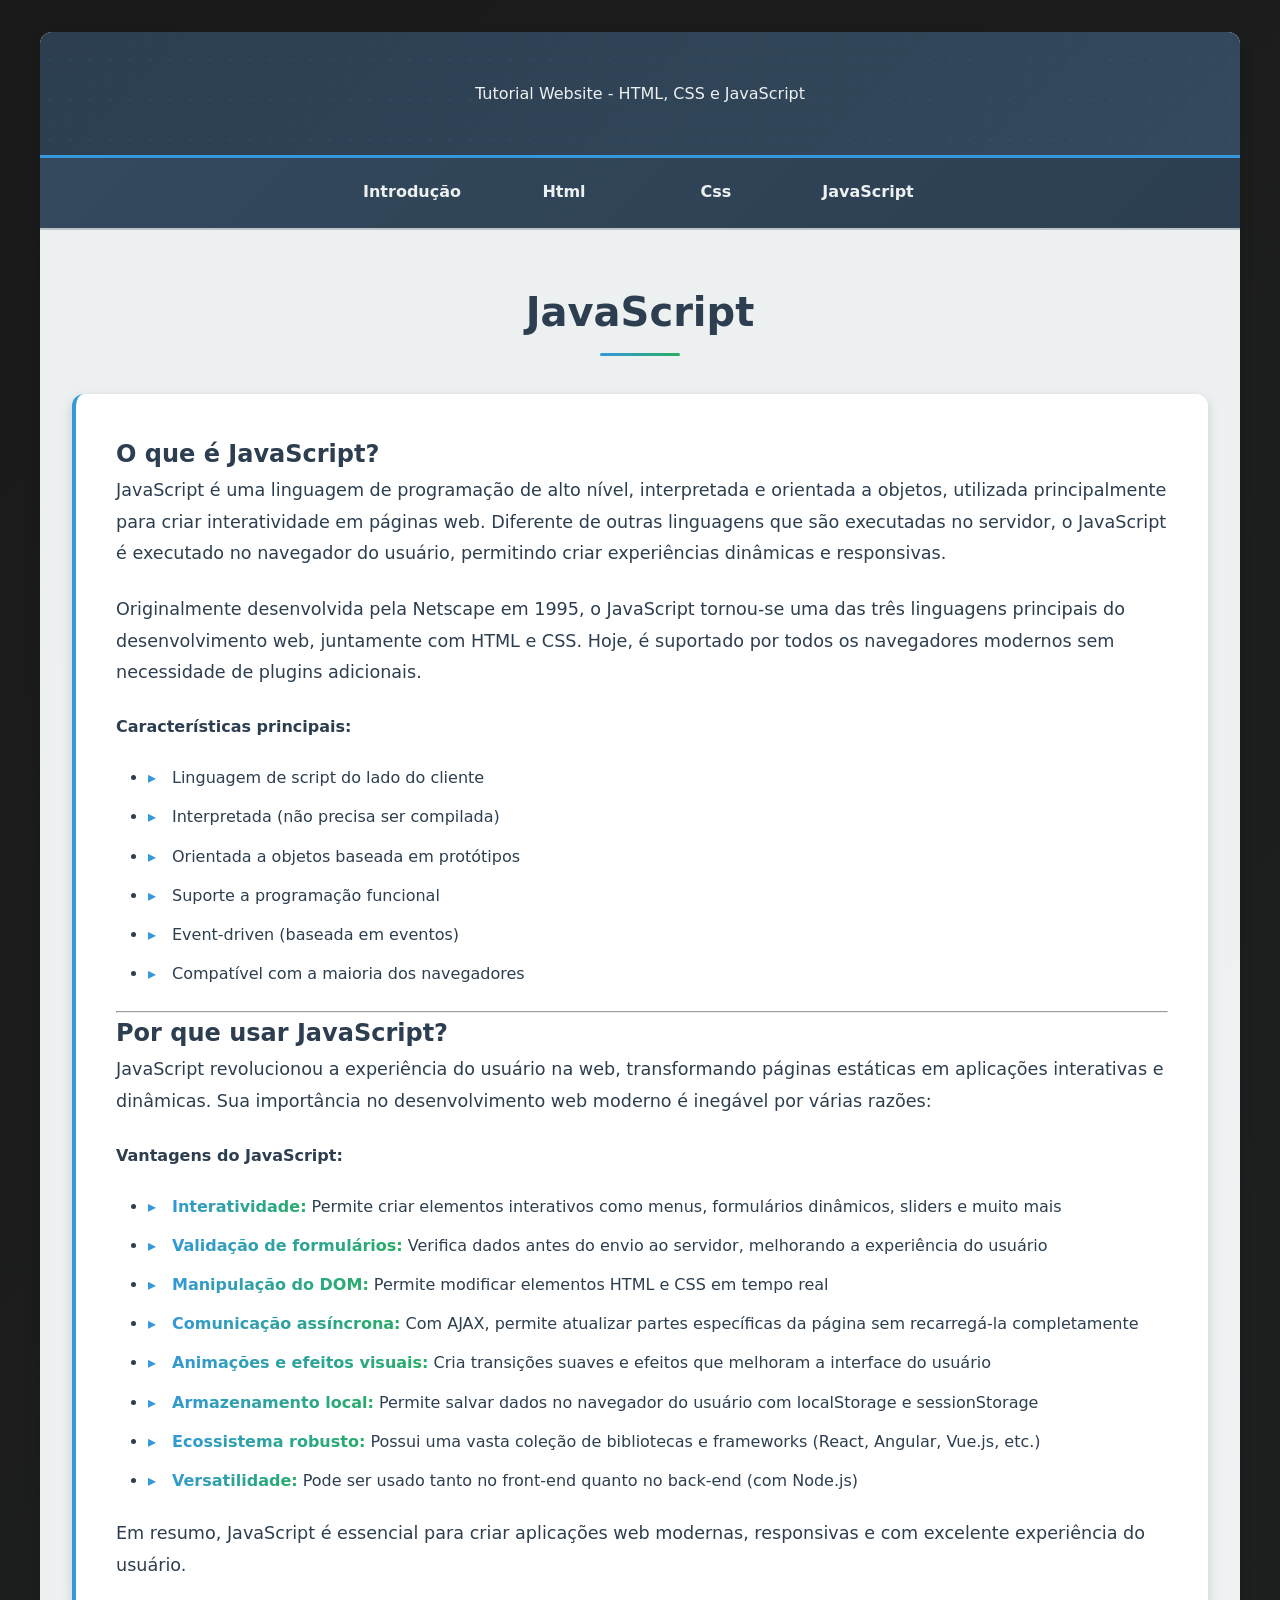
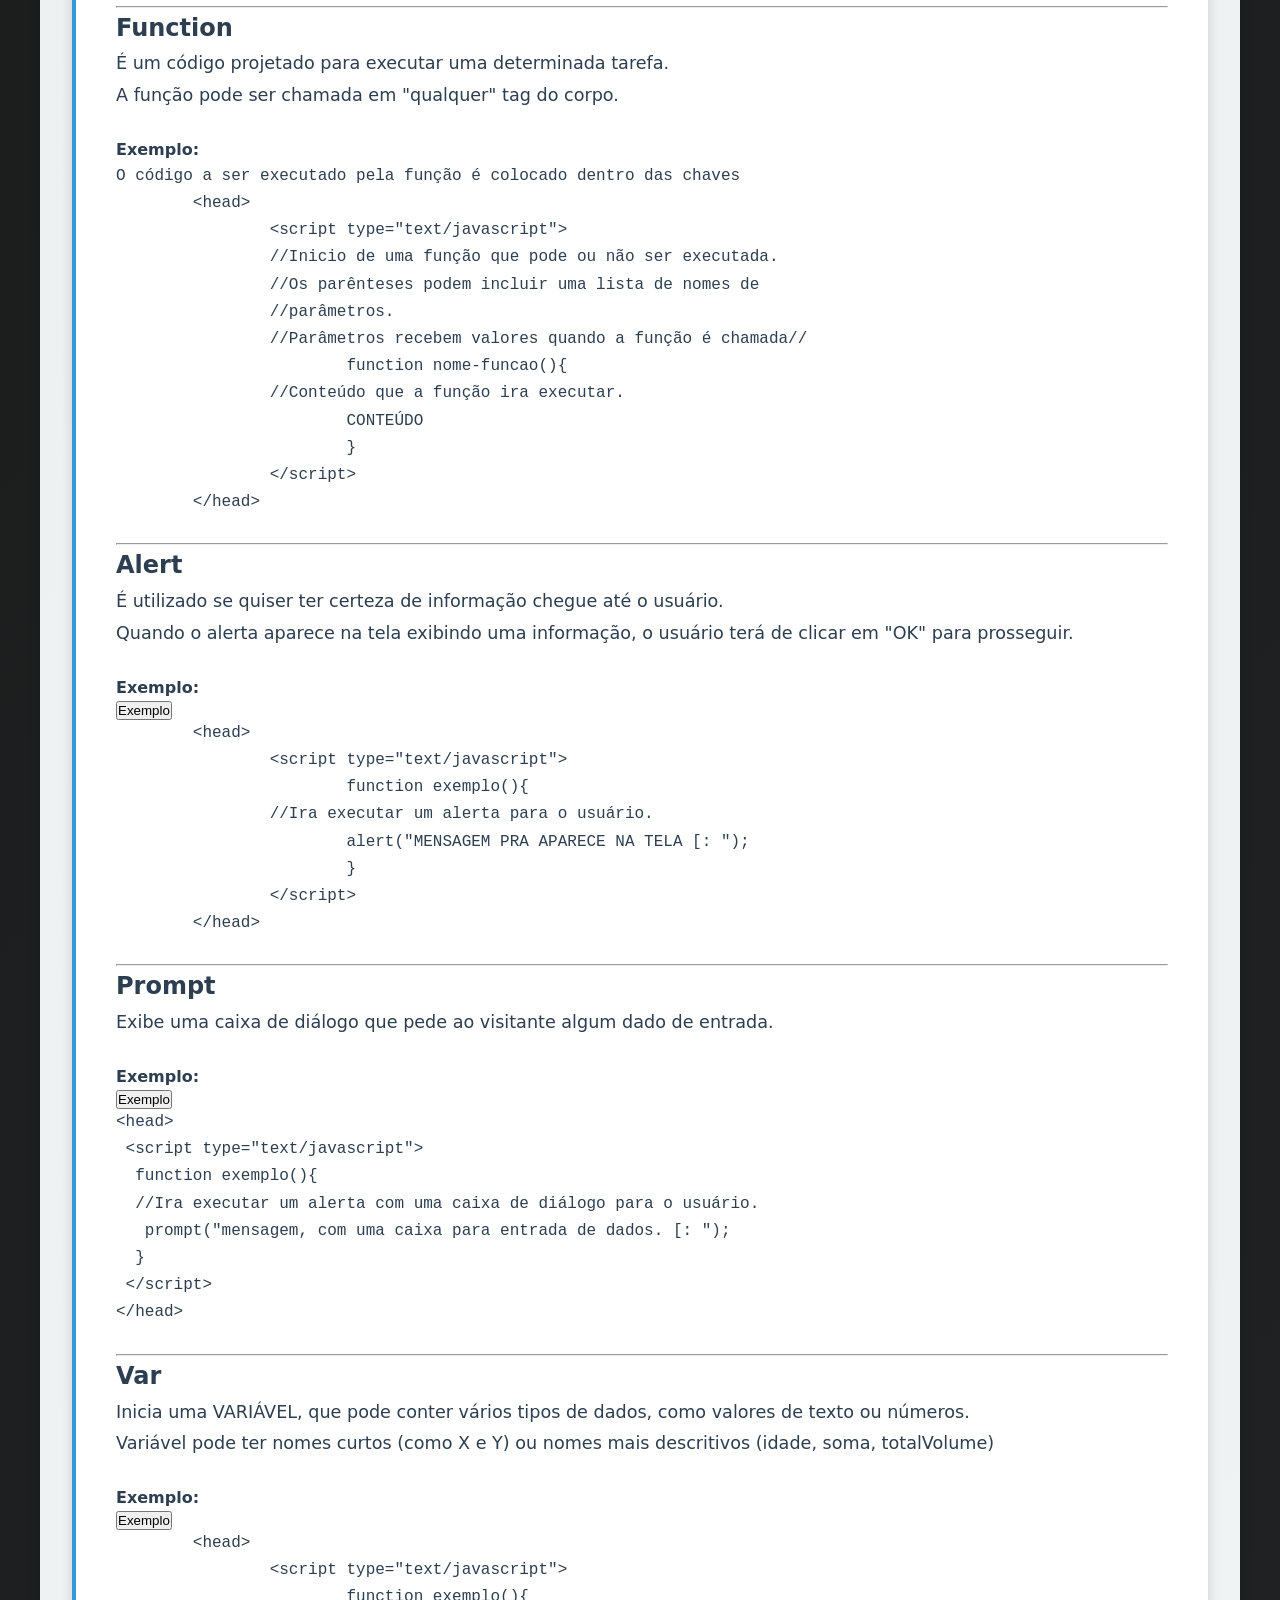
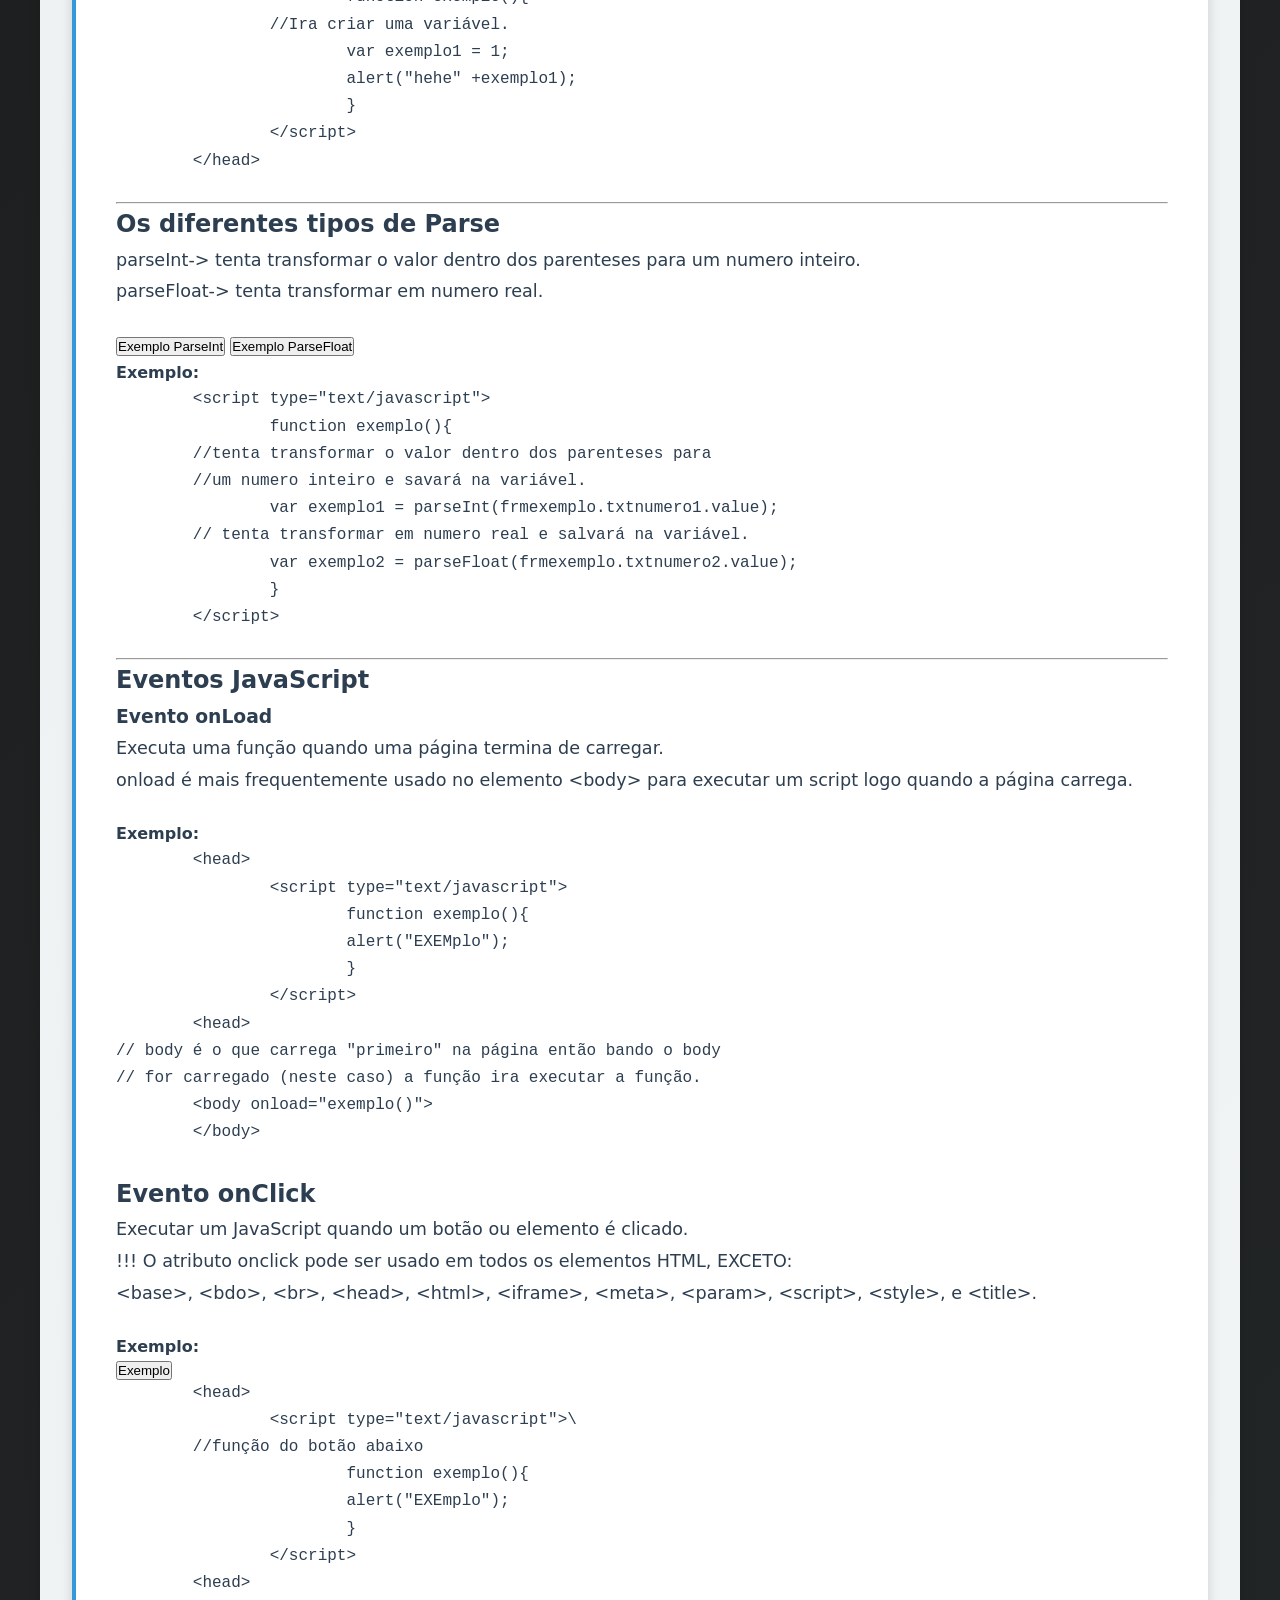
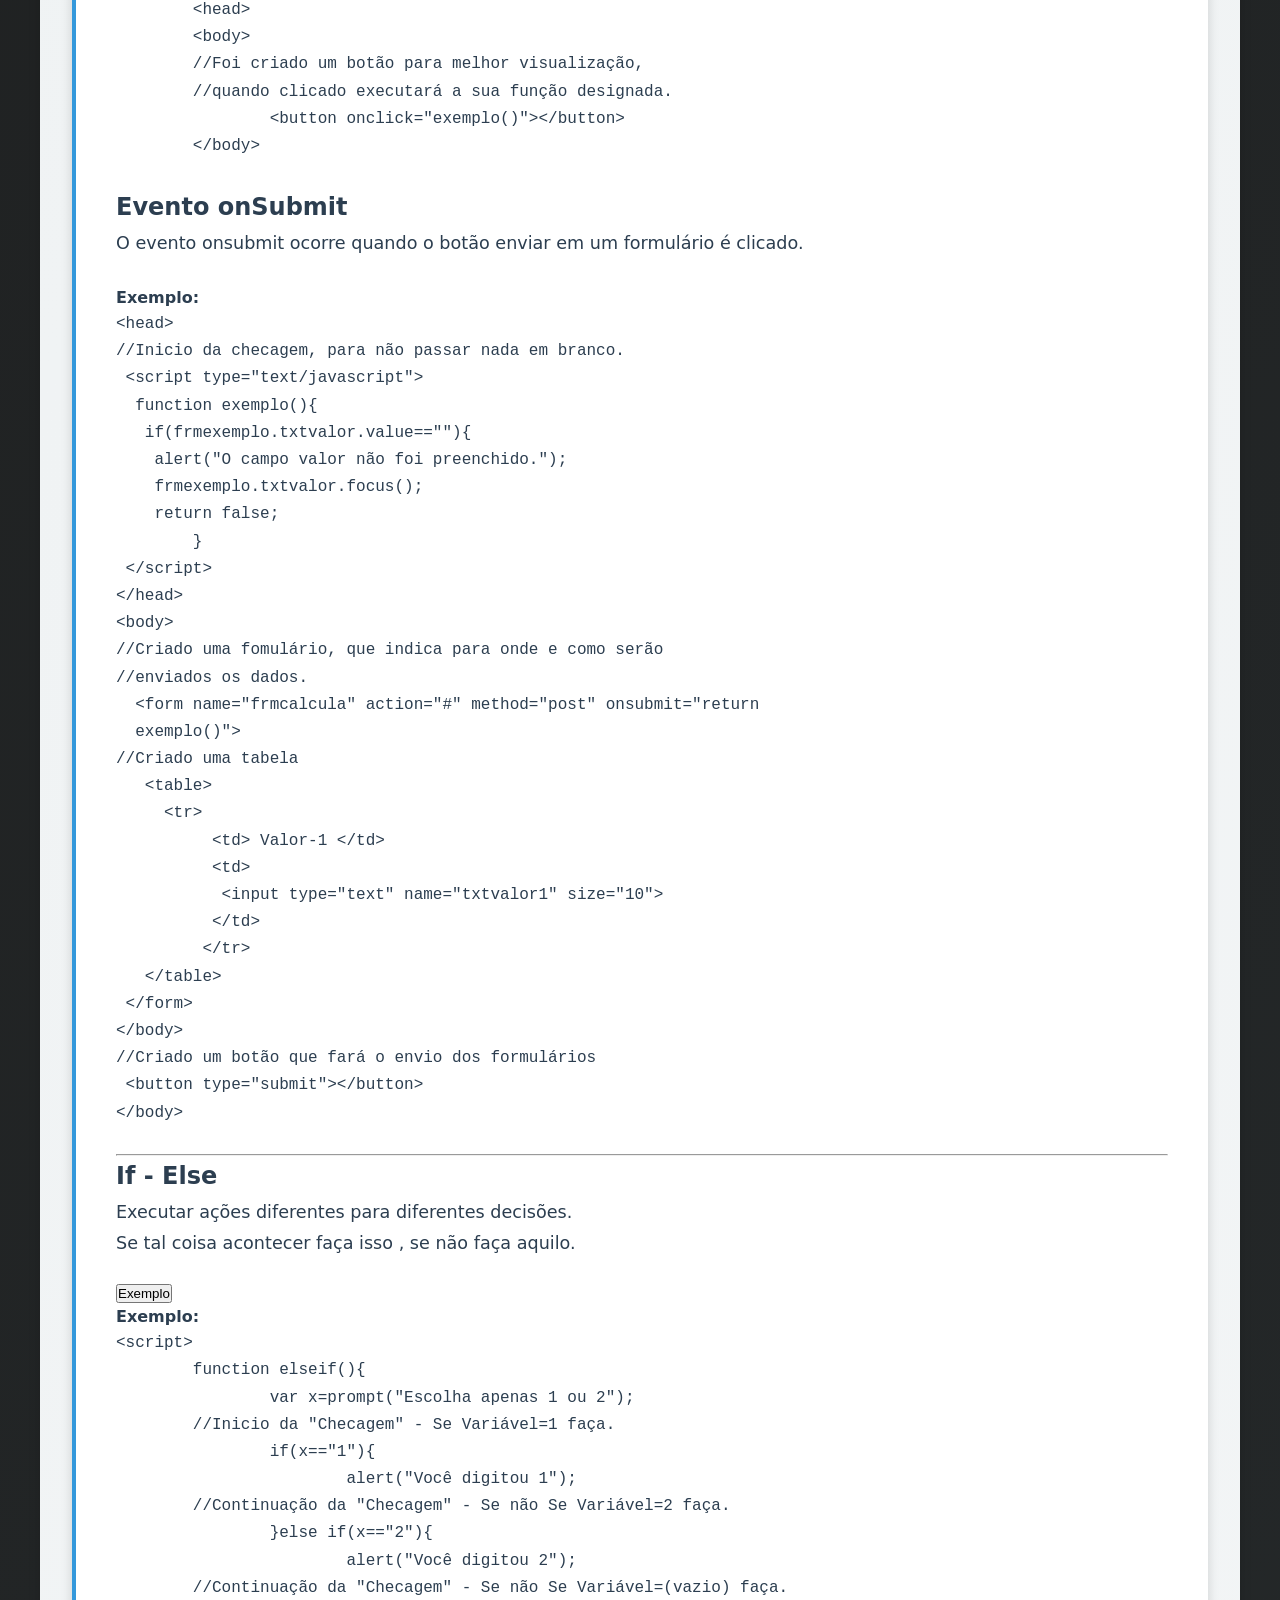
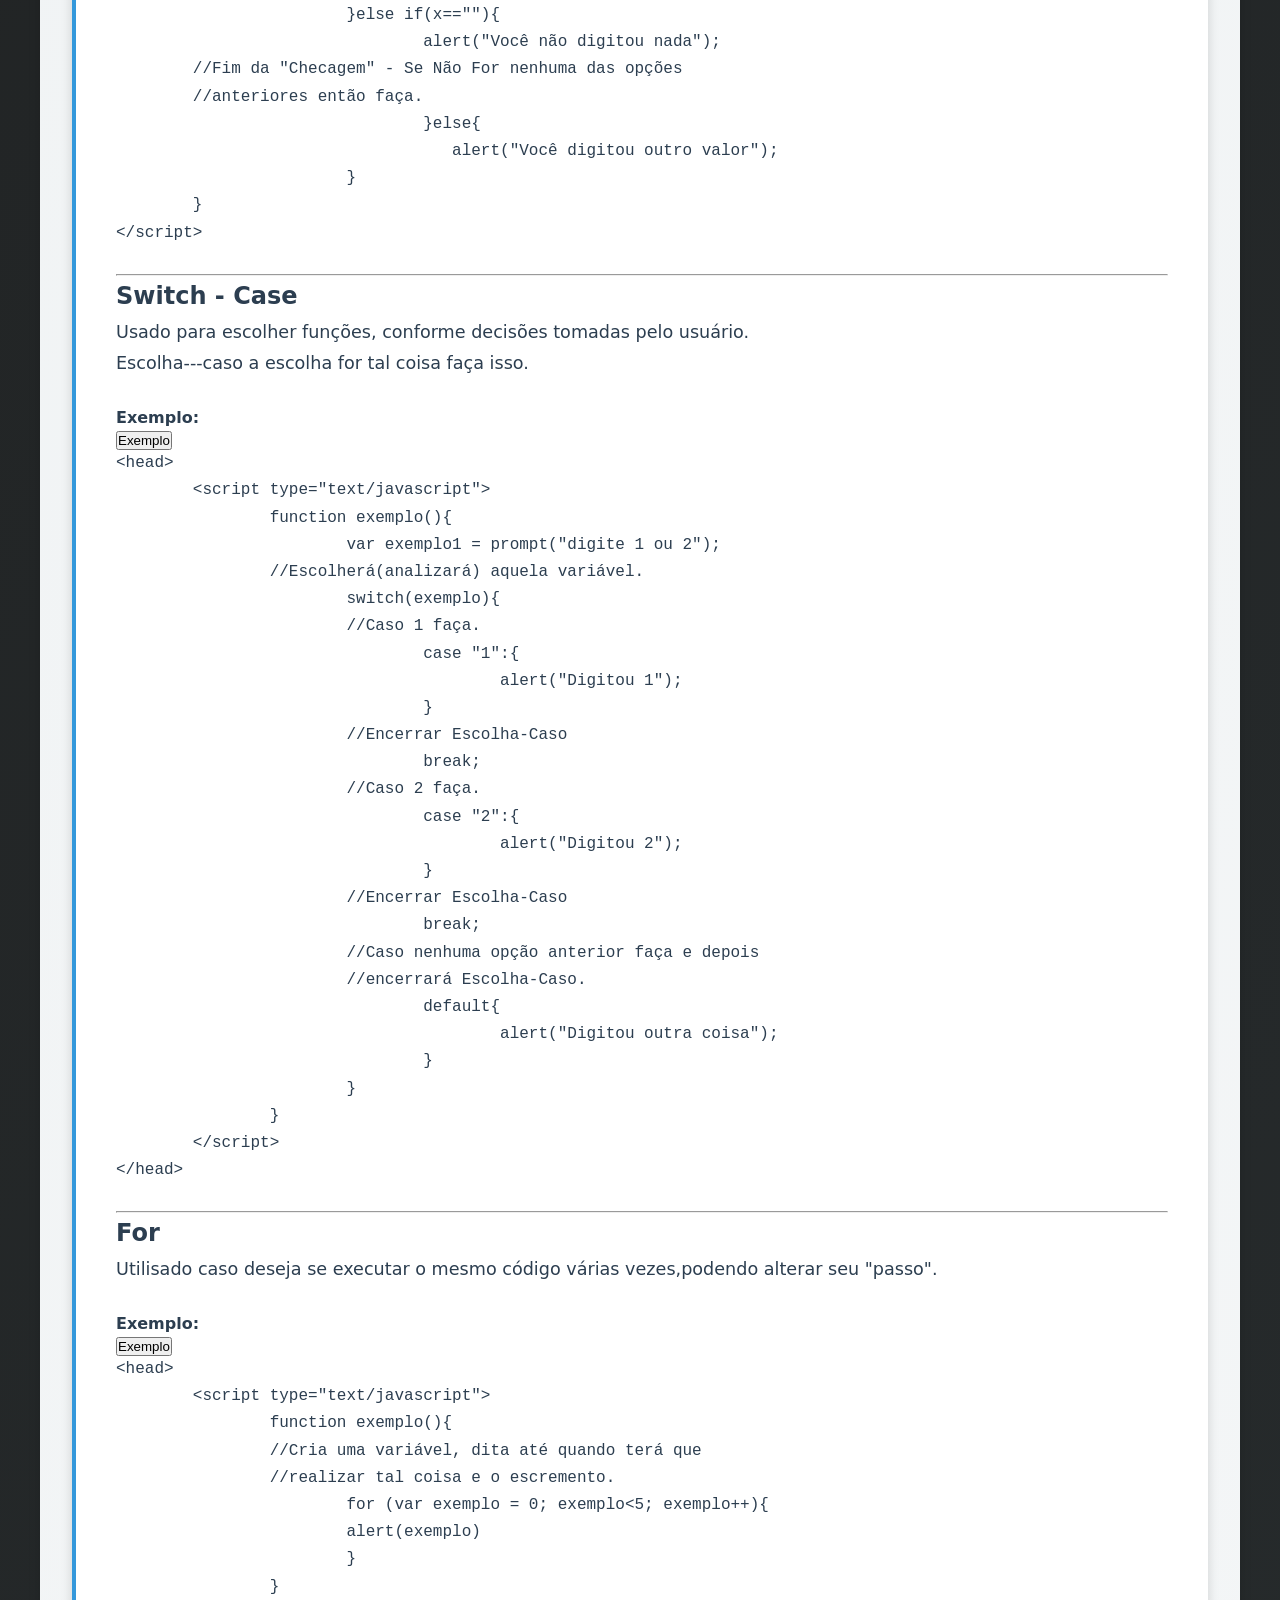
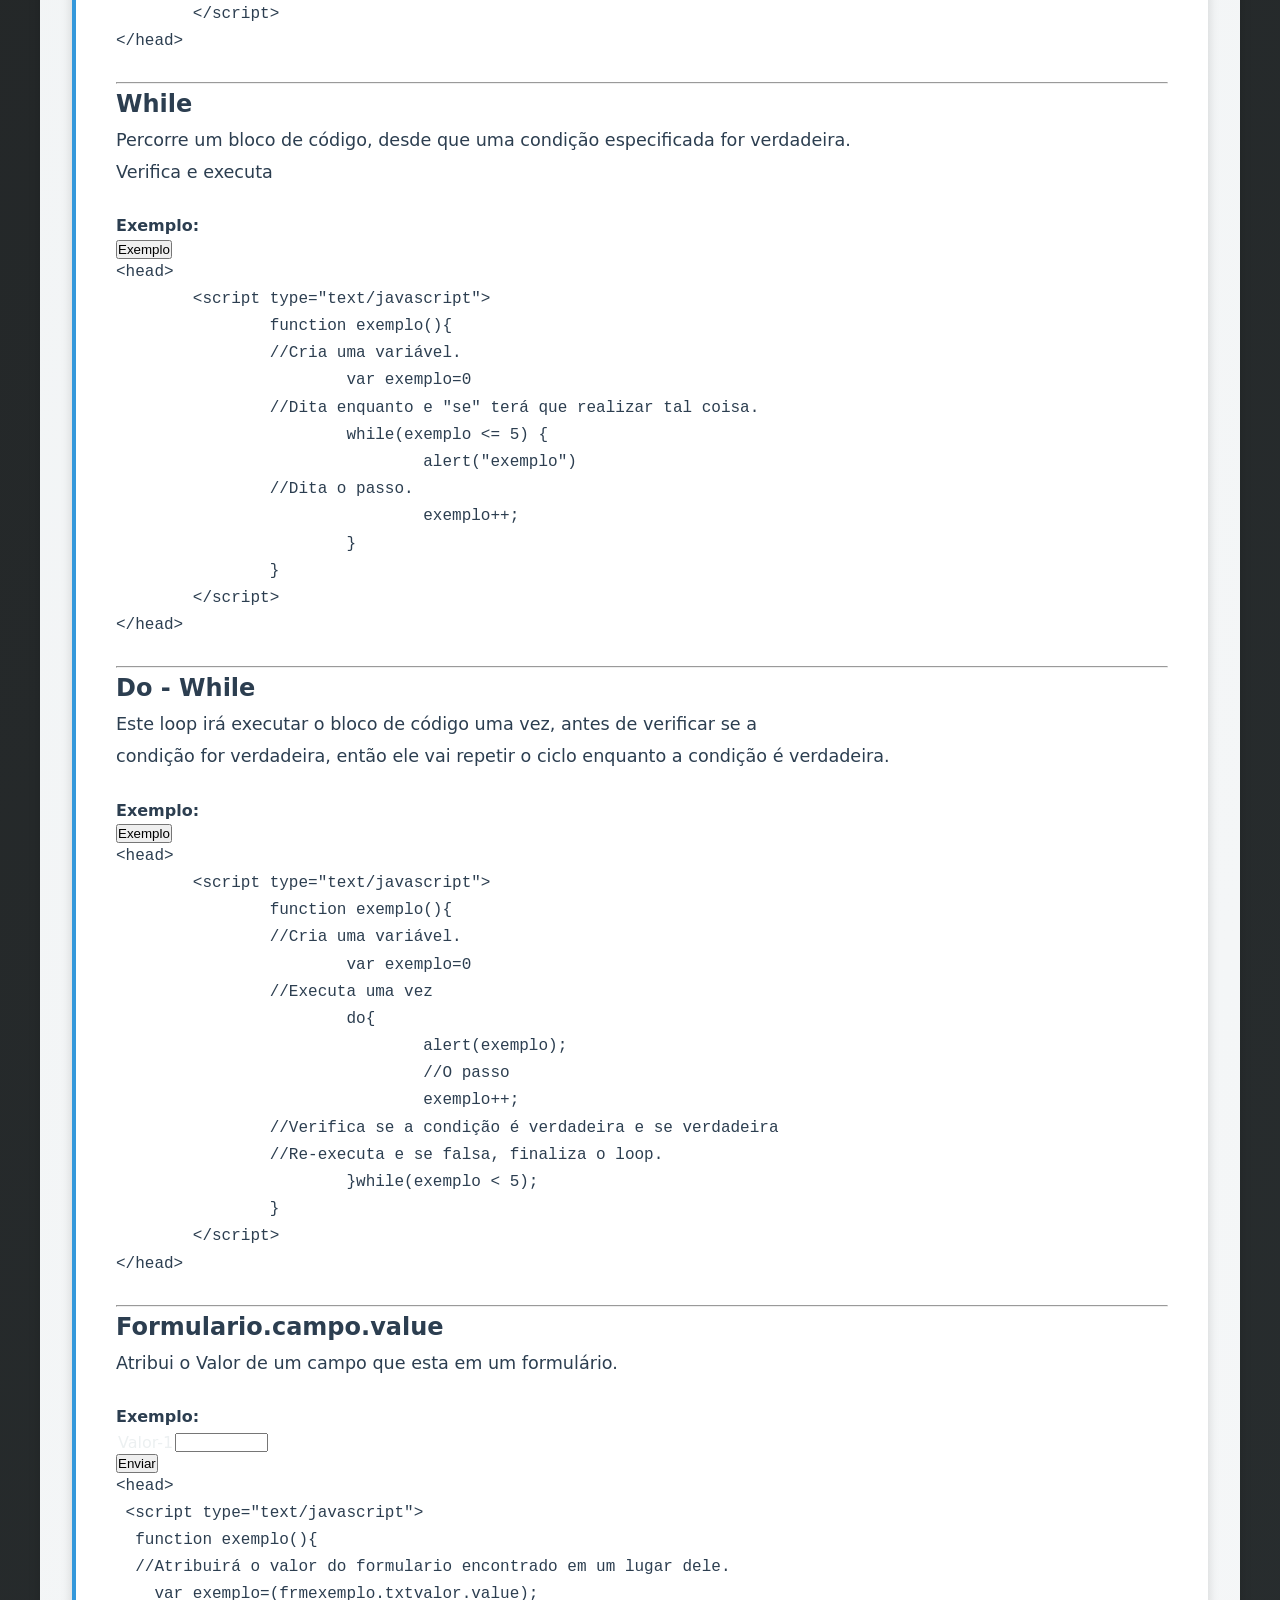
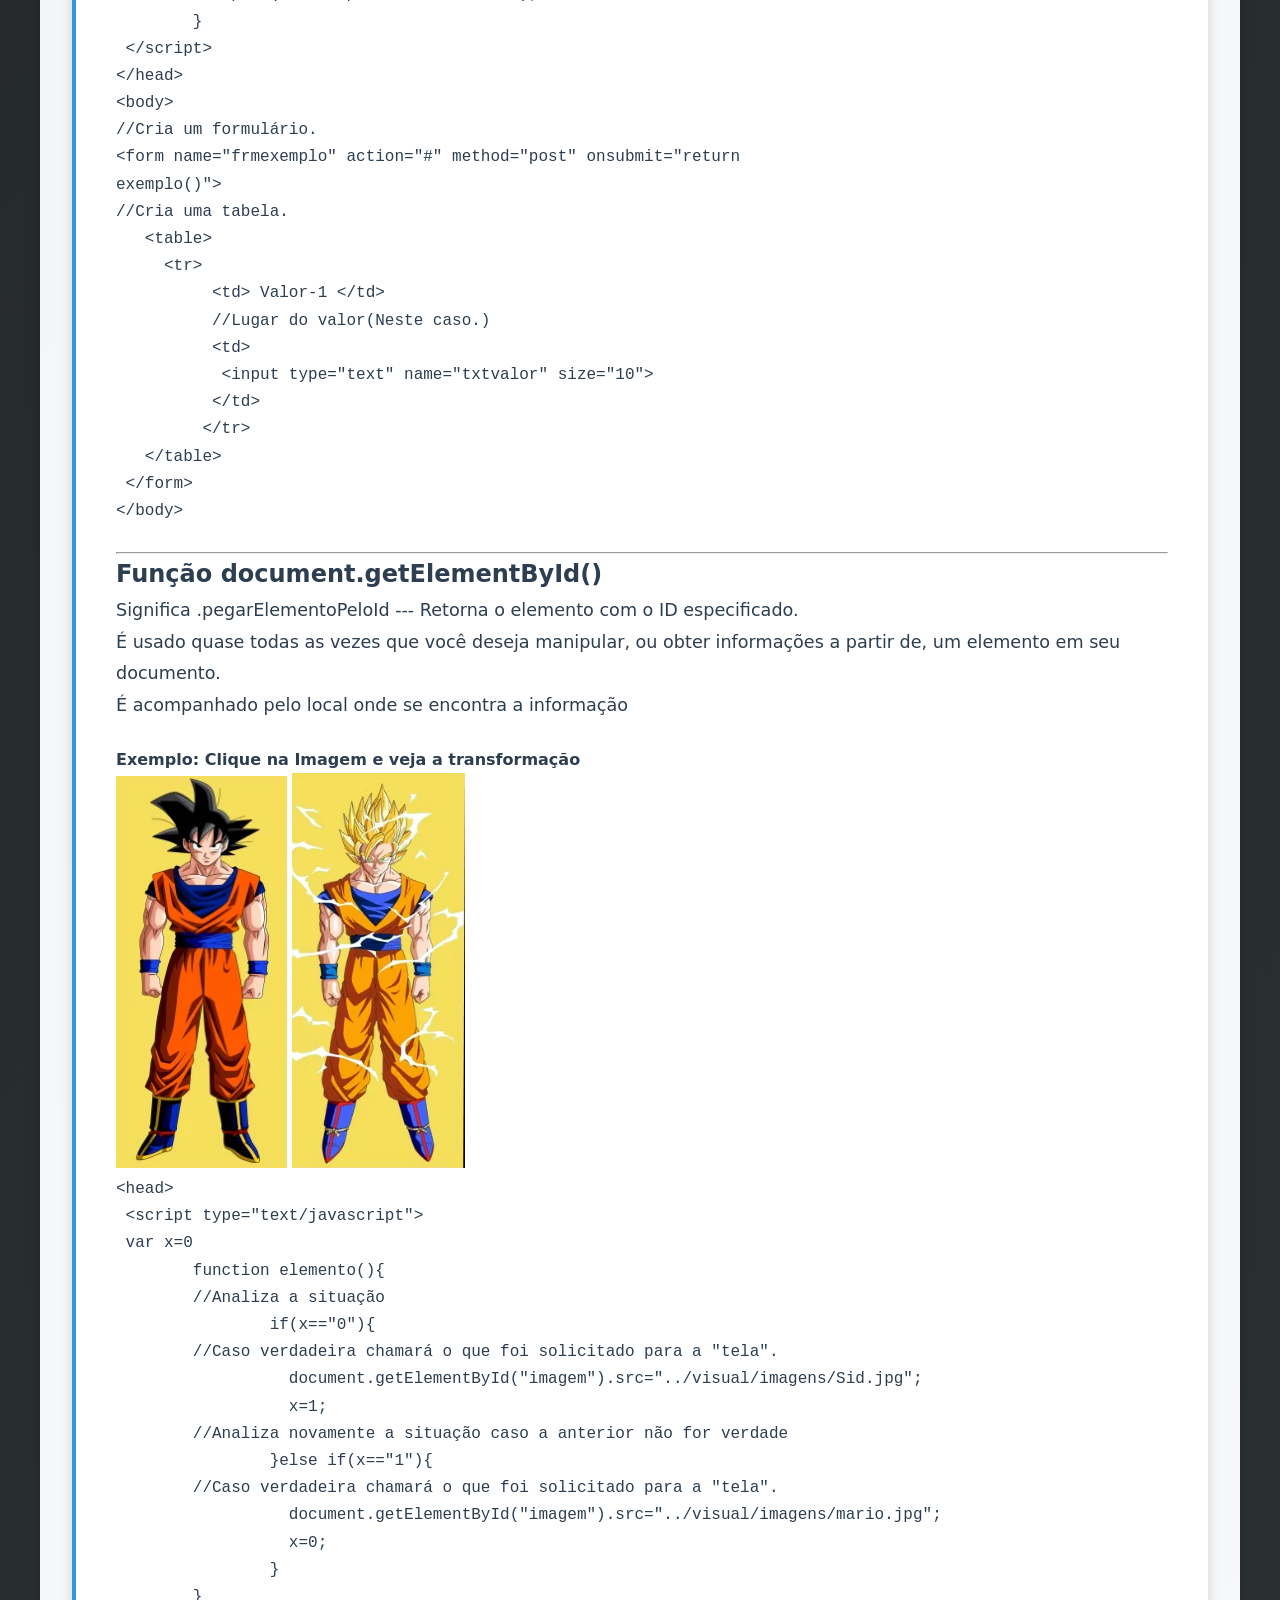
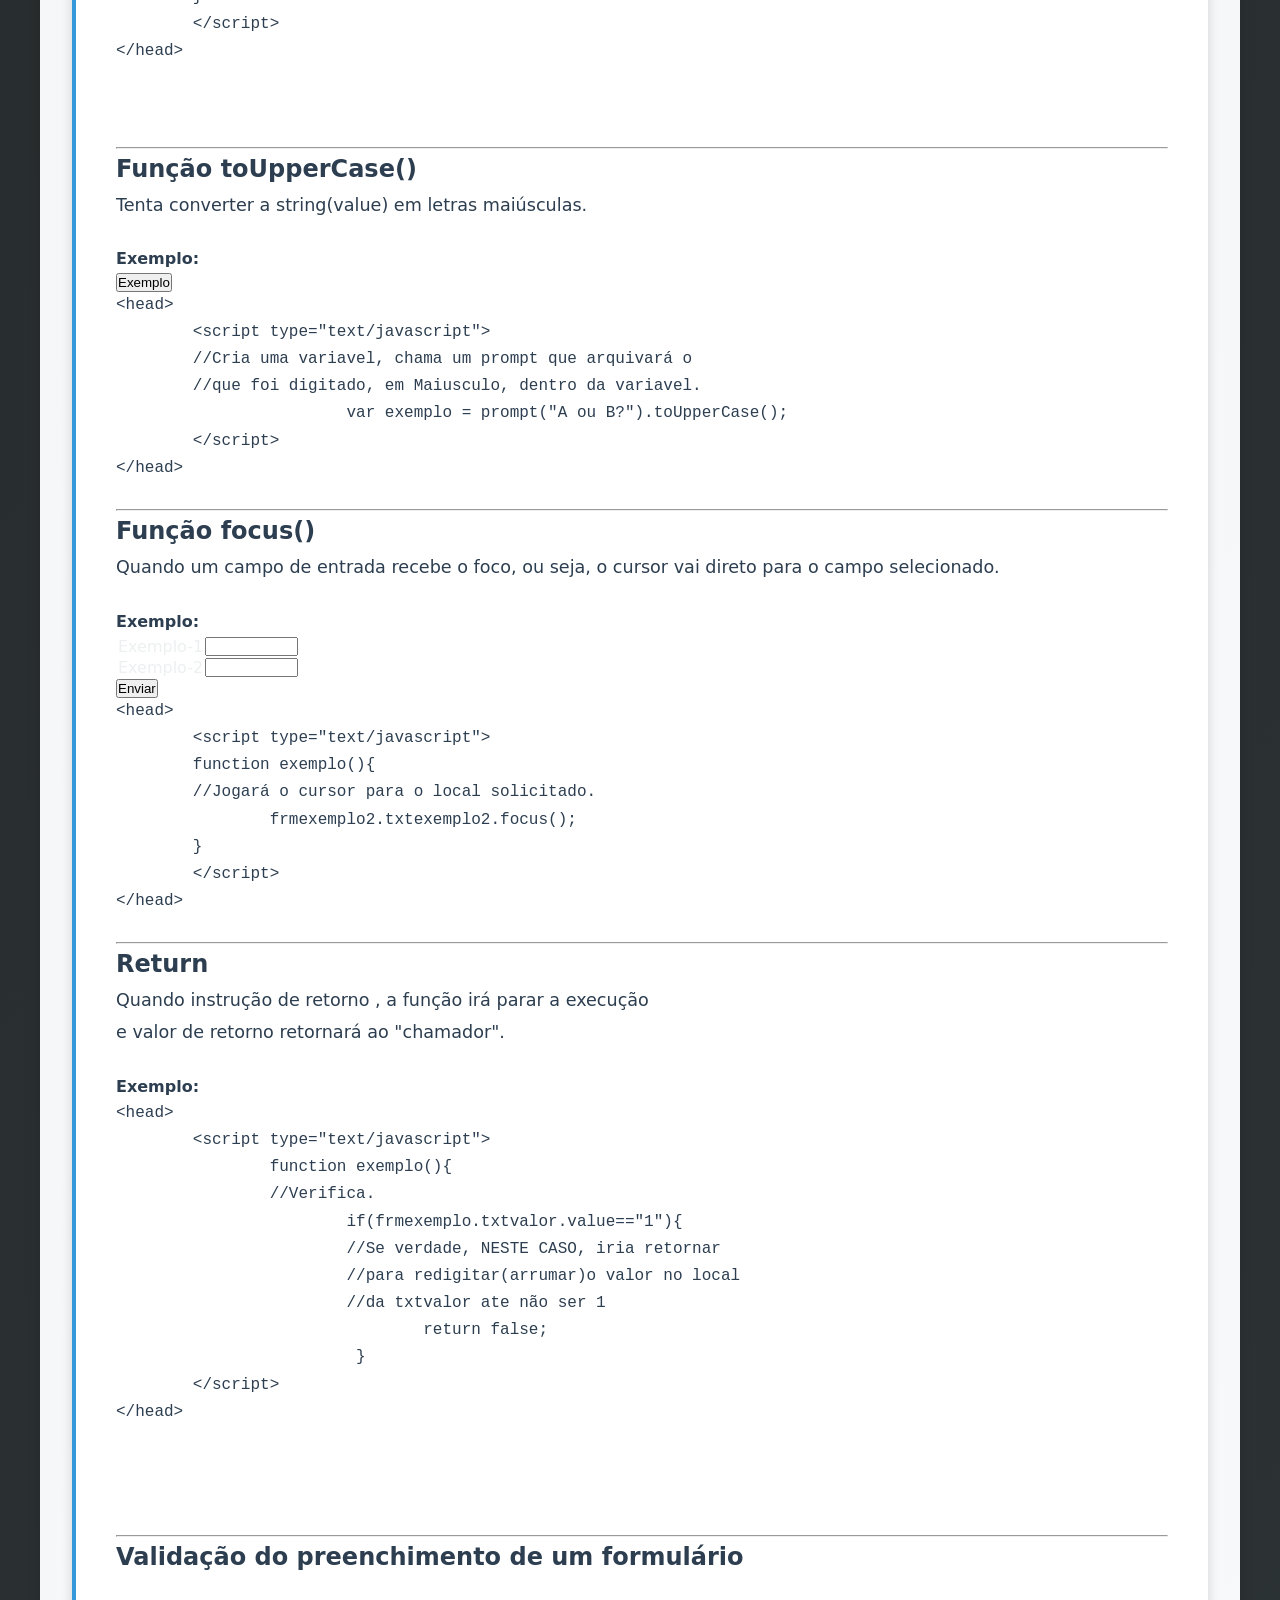
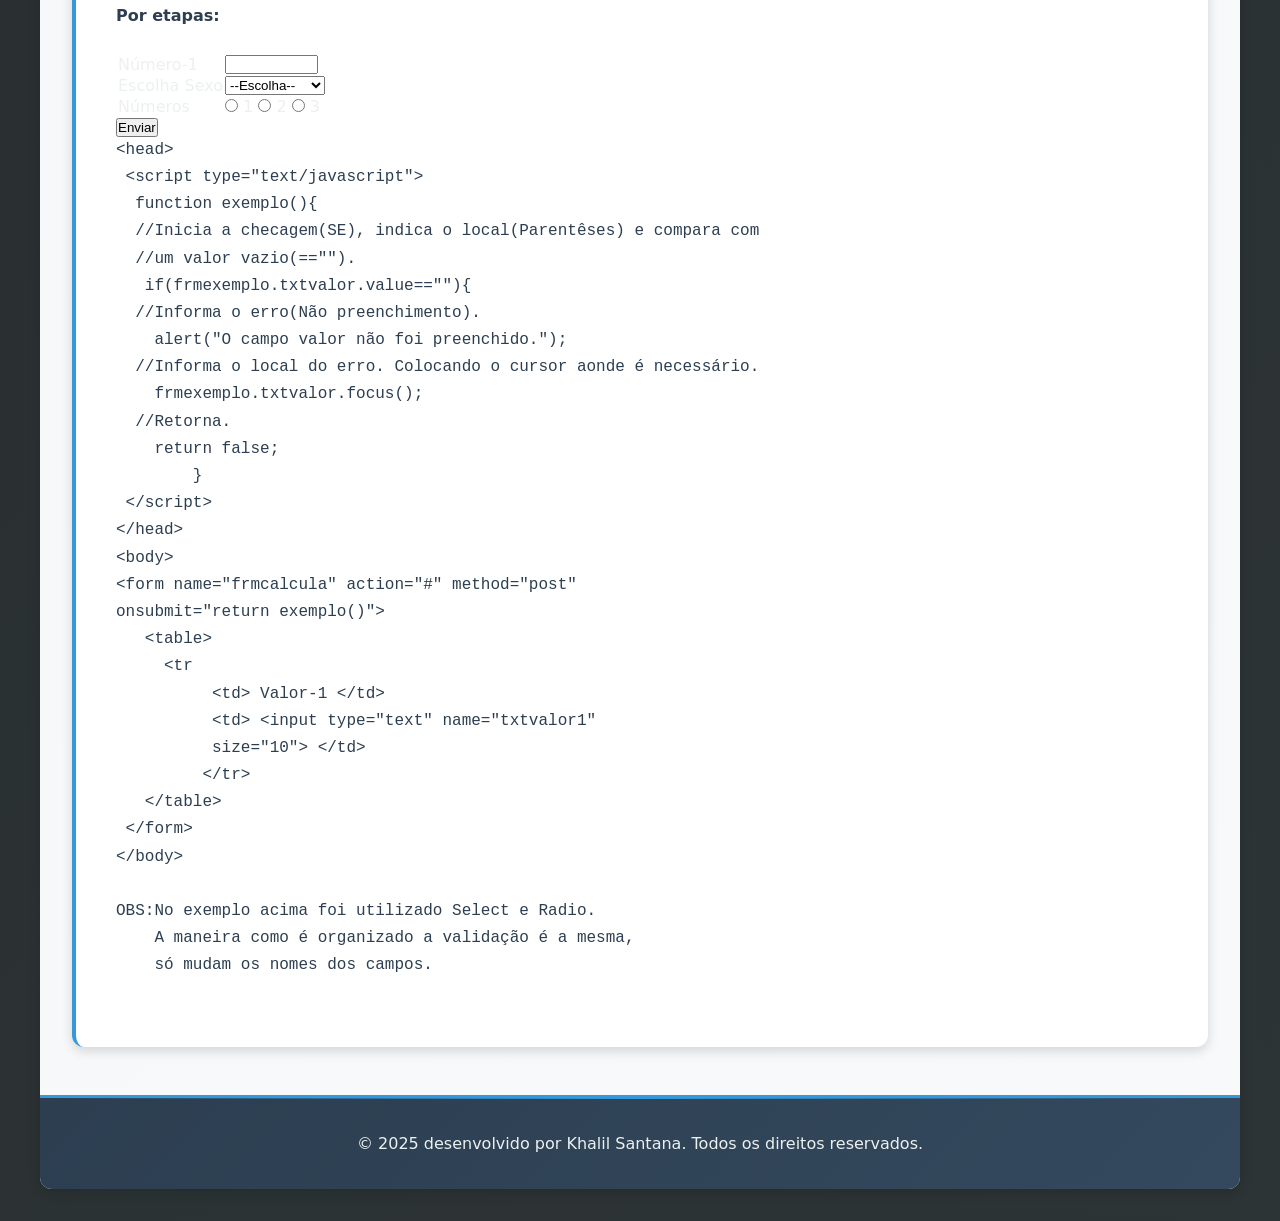
<file: pags/javascript.html>
<html>
	<head>
		<meta name="author" content="Khalil Monteiro">
		<meta charset="utf-8">
		<link rel="stylesheet" href="../visual/css/estilo.css">
		<title>Web Site</title>
		<script>
			/*function retornaNome(nome){
			
				var nomeExiste;
				
				if (nome != "")
					nomeExiste = "Sim";
				else
					nomeExiste = "Não";
					
				return nomeExiste;
			}
			
			var pedeNome = prompt("Nome?");
			
			var nomeRetornado = retornaNome(pedeNome);
			
			alert(nomeRetornado);*/
		</script>
	</head>
	<body>
		<div id="tudo">
			<header>
				Tutorial Website - HTML, CSS e JavaScript
			</header>
				<nav>
					<ul id="menu">
						<a href="../index.html">
							<li>
								Introdução
							</li>
						</a>
						<a href="tags.html">
							<li>
								Html
							</li>
						</a>
						<a href="propriedades.html">
							<li>
								Css
							</li>
						</a>
						<a href="#">
							<li>
								JavaScript
							</li>
						</a>
					</ul>
				</nav>
				<div id="corpo">
					<div id="titulo">
						<h2>JavaScript</h2>
					</div>
					<div id="conteudo">
						<div>
							<h2>O que é JavaScript?</h2>
							<p>JavaScript é uma linguagem de programação de alto nível, interpretada e orientada a objetos, utilizada principalmente para criar interatividade em páginas web. Diferente de outras linguagens que são executadas no servidor, o JavaScript é executado no navegador do usuário, permitindo criar experiências dinâmicas e responsivas.</p>
							<p>Originalmente desenvolvida pela Netscape em 1995, o JavaScript tornou-se uma das três linguagens principais do desenvolvimento web, juntamente com HTML e CSS. Hoje, é suportado por todos os navegadores modernos sem necessidade de plugins adicionais.</p>
							<h4>Características principais:</h4>
							<ul>
								<li>Linguagem de script do lado do cliente</li>
								<li>Interpretada (não precisa ser compilada)</li>
								<li>Orientada a objetos baseada em protótipos</li>
								<li>Suporte a programação funcional</li>
								<li>Event-driven (baseada em eventos)</li>
								<li>Compatível com a maioria dos navegadores</li>
							</ul>
						</div>
						
						<hr />
						
						<div>
							<h2>Por que usar JavaScript?</h2>
							<p>JavaScript revolucionou a experiência do usuário na web, transformando páginas estáticas em aplicações interativas e dinâmicas. Sua importância no desenvolvimento web moderno é inegável por várias razões:</p>
							<h4>Vantagens do JavaScript:</h4>
							<ul>
								<li><strong>Interatividade:</strong> Permite criar elementos interativos como menus, formulários dinâmicos, sliders e muito mais</li>
								<li><strong>Validação de formulários:</strong> Verifica dados antes do envio ao servidor, melhorando a experiência do usuário</li>
								<li><strong>Manipulação do DOM:</strong> Permite modificar elementos HTML e CSS em tempo real</li>
								<li><strong>Comunicação assíncrona:</strong> Com AJAX, permite atualizar partes específicas da página sem recarregá-la completamente</li>
								<li><strong>Animações e efeitos visuais:</strong> Cria transições suaves e efeitos que melhoram a interface do usuário</li>
								<li><strong>Armazenamento local:</strong> Permite salvar dados no navegador do usuário com localStorage e sessionStorage</li>
								<li><strong>Ecossistema robusto:</strong> Possui uma vasta coleção de bibliotecas e frameworks (React, Angular, Vue.js, etc.)</li>
								<li><strong>Versatilidade:</strong> Pode ser usado tanto no front-end quanto no back-end (com Node.js)</li>
							</ul>
							<p>Em resumo, JavaScript é essencial para criar aplicações web modernas, responsivas e com excelente experiência do usuário.</p>
						</div>
						
						<hr />
						
						<div>
							<h2>Function</h2>
							<p>É um código projetado para executar uma determinada tarefa.<br />
								A função  pode ser chamada em "qualquer" tag do corpo.</p>
							<h4>Exemplo:</h4>
							<pre>
O código a ser executado pela função é colocado dentro das chaves
	&lt;head&gt;
		&lt;script type="text/javascript"&gt;
		//Inicio de uma função que pode ou não ser executada. 
		//Os parênteses podem incluir uma lista de nomes de 
		//parâmetros.  
		//Parâmetros recebem valores quando a função é chamada//
			function nome-funcao(){
		//Conteúdo que a função ira executar.
			CONTEÚDO
			}
		&lt;/script&gt;
	&lt;/head&gt;
							</pre>
						</div>
						
						<hr />
						
						<div>
							<h2>Alert</h2>
							<p>	É utilizado se quiser ter certeza de informação chegue até o usuário.<br />
								Quando o alerta aparece na tela exibindo uma informação, o usuário terá de clicar em "OK" para prosseguir.</p>
							<h4>Exemplo:</h4>
							<button onclick="alerta()">Exemplo</button>
							<script type="text/javascript">
							function alerta(){
								alert("MENSAGEM PRA APARECE NA TELA [: ");
							}
							</script>
							<pre>
	&lt;head&gt;
		&lt;script type="text/javascript"&gt;
			function exemplo(){
		//Ira executar um alerta para o usuário.
			alert("MENSAGEM PRA APARECE NA TELA [: ");
			}
		&lt;/script&gt;
	&lt;/head&gt;
							</pre>
						</div>
						
						<hr />
						
						<div>
							<h2>Prompt</h2>
							<p>Exibe uma caixa de diálogo que pede ao visitante algum dado de entrada.</p>
							<h4>Exemplo:</h4>
							<button onclick="prompte()">Exemplo</button>
							<script type="text/javascript">
							function prompte(){
								prompt("mensagem aparece na tela, com uma caixa para entrada de dados. [: ");
							}
							</script>
							<pre>
&lt;head&gt;
 &lt;script type="text/javascript"&gt;
  function exemplo(){
  //Ira executar um alerta com uma caixa de diálogo para o usuário.
   prompt("mensagem, com uma caixa para entrada de dados. [: ");
  }
 &lt;/script&gt;
&lt;/head&gt;
							</pre>
						</div>
						
						<hr />
						
						<div>
							<h2>Var</h2>
							<p>Inicia uma VARIÁVEL, que pode conter vários tipos de dados, como valores de texto ou números. <br />
							Variável pode ter nomes curtos (como X e Y) ou nomes mais descritivos (idade, soma, totalVolume)</p>
							<h4>Exemplo:</h4>
							<button onclick="variavel()">Exemplo</button>
							<script type="text/javascript">
							function variavel(){
								var x;
								x=prompt("Valor da variavel x");
								alert("x = "+x);
							}
							</script>
							<pre>
	&lt;head&gt;
		&lt;script type="text/javascript"&gt;
			function exemplo(){
		//Ira criar uma variável.
			var exemplo1 = 1;
			alert("hehe" +exemplo1);
			}
		&lt;/script&gt;
	&lt;/head&gt;
							</pre>
						</div>
						
						<hr />
						
						<div>
							<h2>Os diferentes tipos de Parse</h2>
							<p>	parseInt-> tenta transformar o valor dentro dos parenteses para um numero inteiro.<br />
								parseFloat-> tenta transformar em numero real.</p>
								<button onclick="parsint()">Exemplo ParseInt</button>
								<button onclick="parsfloat()">Exemplo ParseFloat</button>
								<script type="text/javascript">
									function parsint(){
										var x = parseInt(prompt("Digite um número com ponto"));
										var y = parseInt(prompt("Digite um número"));
										var z = (x+y);
										alert(x+"+"+y+"="+z);
									}
									function parsfloat(){
										var x = parseFloat(prompt("Digite um número com ponto"));
										var y = parseFloat(prompt("Digite um número"));
										var z = (x+y);
										alert(x+"+"+y+"="+z);
									}
								</script>
							<h4>Exemplo:</h4>
							<pre>
	&lt;script type="text/javascript"&gt;
		function exemplo(){
	//tenta transformar o valor dentro dos parenteses para 
	//um numero inteiro e savará na variável.
		var exemplo1 = parseInt(frmexemplo.txtnumero1.value);
	// tenta transformar em numero real e salvará na variável.
		var exemplo2 = parseFloat(frmexemplo.txtnumero2.value);
		}
	&lt;/script&gt;
							</pre>
						</div>
						
						<hr />
						
						<div>
							<h2>Eventos JavaScript</h2>
							<h3>Evento onLoad</h3>
							<p>	Executa uma função quando uma página termina de carregar.<br />
								onload é mais frequentemente usado no elemento &lt;body&gt; para executar um script logo quando a página carrega.</p>
							<h4>Exemplo:</h4>
							<pre>
	&lt;head&gt;
		&lt;script type="text/javascript"&gt;
			function exemplo(){
			alert("EXEMplo");
			}
		&lt;/script&gt;
	&lt;head&gt;
// body é o que carrega "primeiro" na página então bando o body 
// for carregado (neste caso) a função ira executar a função.
	&lt;body onload="exemplo()"&gt;
	&lt;/body&gt;
							</pre>
						</div>
						<div>
							<h2>Evento onClick</h2>
							<p>Executar um JavaScript quando um botão ou elemento é clicado.<br />
							!!! O atributo onclick pode ser usado em todos os elementos HTML, EXCETO:<br /> &lt;base>, &lt;bdo>, &lt;br>, &lt;head>, &lt;html>, &lt;iframe>, &lt;meta>, &lt;param>, &lt;script>, &lt;style>, e &lt;title>.</p>
							<h4>Exemplo:</h4>
							<button onclick="oonclick()">Exemplo</button>
							<script type="text/javascript">
								function oonclick(){
									alert(":] onnn clickk");
								}
							</script>
							<pre>
	&lt;head&gt;
		&lt;script type="text/javascript"&gt;\
	//função do botão abaixo
			function exemplo(){
			alert("EXEmplo");
			}
		&lt;/script>
	&lt;head&gt;
	&lt;head&gt;
	&lt;body&gt;
	//Foi criado um botão para melhor visualização,
	//quando clicado executará a sua função designada.
		&lt;button onclick="exemplo()">&lt;/button>
	&lt;/body&gt;
							</pre>
						</div>
						<div>
							<h2>Evento onSubmit</h2>
							<p>O evento onsubmit ocorre quando o botão enviar em um formulário é clicado.</p>
							<h4>Exemplo:</h4>
							<pre>
&lt;head&gt;
//Inicio da checagem, para não passar nada em branco.
 &lt;script type="text/javascript"&gt;
  function exemplo(){
   if(frmexemplo.txtvalor.value==""){
    alert("O campo valor não foi preenchido.");
    frmexemplo.txtvalor.focus();
    return false;
	}
 &lt;/script&gt;
&lt;/head&gt;
&lt;body&gt;
//Criado uma fomulário, que indica para onde e como serão 
//enviados os dados.
  &lt;form name="frmcalcula" action="#" method="post" onsubmit="return 
  exemplo()"&gt;
//Criado uma tabela
   &lt;table&gt;
     &lt;tr&gt;
	  &lt;td&gt; Valor-1 &lt;/td&gt;
	  &lt;td&gt; 
	   &lt;input type="text" name="txtvalor1" size="10"&gt; 
	  &lt;/td&gt;
	 &lt;/tr&gt;
   &lt;/table&gt;
 &lt;/form&gt;
&lt;/body&gt;
//Criado um botão que fará o envio dos formulários
 &lt;button type="submit">&lt;/button&gt;
&lt;/body&gt;
							</pre>
						</div>
						
						<hr />
						
						<div>
							<h2>If - Else</h2>
							<p>	Executar ações diferentes para diferentes decisões.<br />
								Se tal coisa acontecer faça isso , se não faça aquilo.</p>
							<button onclick="elseif()">Exemplo</button>
							<script type="text/javascript">
							function elseif(){
								var x=prompt("Escolha apenas 1 ou 2");
									if(x=="1"){
										alert("você digitou 1");
									}else if(x=="2"){
											alert("você digitou 2");
										}else if(x==""){
											alert("você não digitou nada");
											}else{
												alert("você digitou outro valor");
												}
							}
							</script>
							<h4>Exemplo:</h4>
							<pre>
&lt;script&gt;
	function elseif(){
		var x=prompt("Escolha apenas 1 ou 2");
	//Inicio da "Checagem" - Se Variável=1 faça.
		if(x=="1"){
			alert("Você digitou 1");
	//Continuação da "Checagem" - Se não Se Variável=2 faça.
		}else if(x=="2"){
			alert("Você digitou 2");
	//Continuação da "Checagem" - Se não Se Variável=(vazio) faça.
			}else if(x==""){
				alert("Você não digitou nada");
	//Fim da "Checagem" - Se Não For nenhuma das opções 
	//anteriores então faça.
				}else{
				   alert("Você digitou outro valor");
			}
	}
&lt;/script&gt;
							</pre>
						</div>
						
						<hr />
						
						<div>
							<h2>Switch - Case</h2>
							<p>	Usado para escolher funções, conforme decisões tomadas pelo usuário.<br />
								Escolha---caso a escolha for tal coisa faça isso.</p>
							<h4>Exemplo:</h4>
							<button onclick="escolha()">Exemplo</button>
							<script type="text/javascript">
							function escolha(){
								var exemplo1 = prompt("digite 1 ou 2");
								switch (exemplo1) {
									case "1" :{
										alert("Digitou 1");
									}
									break;
									case "2" :{
										alert("Digitou 2");
									}
									break;
									default :{
										alert("Digitou outra coisa");
									}
								}
							}
							</script>
							<pre>
&lt;head&gt;
	&lt;script type="text/javascript"&gt;
		function exemplo(){
			var exemplo1 = prompt("digite 1 ou 2");
		//Escolherá(analizará) aquela variável.
			switch(exemplo){
			//Caso 1 faça.
				case "1":{
					alert("Digitou 1");
				}
			//Encerrar Escolha-Caso
				break;
			//Caso 2 faça.
				case "2":{
					alert("Digitou 2");
				}
			//Encerrar Escolha-Caso
				break;
			//Caso nenhuma opção anterior faça e depois 
			//encerrará Escolha-Caso.
				default{
					alert("Digitou outra coisa");
				}
			}
		}
	&lt;/script&gt;
&lt;/head&gt;
							</pre>
						</div>
						
						<hr />
						
						<div>
							<h2>For</h2>
							<p>Utilisado caso deseja se executar o mesmo código várias vezes,podendo alterar seu "passo".</p>
							<h4>Exemplo:</h4>
							<button onclick="para()">Exemplo</button>
							<script type="text/javascript">
								function para(){
									for (var exemplo = 0; exemplo<5; exemplo++) { 
										alert(exemplo)
									}
								}
							</script>
							<pre>
&lt;head&gt;
	&lt;script type="text/javascript"&gt;
		function exemplo(){
		//Cria uma variável, dita até quando terá que 
		//realizar tal coisa e o escremento.
			for (var exemplo = 0; exemplo&lt;5; exemplo++){ 
			alert(exemplo)
			}
		}
	&lt;/script&gt;
&lt;/head&gt;
							</pre>
						</div>
						
						<hr />
						
						<div>
							<h2>While</h2>
							<p> Percorre um bloco de código, desde que uma condição especificada for verdadeira.<br />Verifica e executa</p>
							<h4>Exemplo:</h4>
							<button onclick="faca()">Exemplo</button>
							<script type="text/javascript">
								function faca(){
									var exemplo=0
									while(exemplo<=5) { 
										alert(exemplo)
										exemplo++;
									}
								}
							</script>
							<pre>
&lt;head&gt;		
	&lt;script type="text/javascript"&gt;
		function exemplo(){
		//Cria uma variável.
			var exemplo=0
		//Dita enquanto e "se" terá que realizar tal coisa.
			while(exemplo &lt;= 5) { 
				alert("exemplo")
		//Dita o passo.
				exemplo++;
			}
		}
	&lt;/script&gt;
&lt;/head&gt;
							</pre>
						</div>
						
						<hr />
						
						<div>
							<h2>Do - While</h2>
							<p>Este loop irá executar o bloco de código uma vez, antes de verificar se a<br /> 
							condição for verdadeira, então ele vai repetir o ciclo enquanto a condição é verdadeira.</p>
							<h4>Exemplo:</h4>
							<button onclick="enquanto()">Exemplo</button>
							<script type="text/javascript">
								function enquanto(){
									var exemplo=0
									do{
										alert(exemplo);
										exemplo++;
									}while(exemplo < 5); 
								}
							</script>
							<pre>
&lt;head&gt;		
	&lt;script type="text/javascript"&gt;
		function exemplo(){
		//Cria uma variável.
			var exemplo=0
		//Executa uma vez
			do{
				alert(exemplo);
				//O passo
				exemplo++;
		//Verifica se a condição é verdadeira e se verdadeira 
		//Re-executa e se falsa, finaliza o loop.
			}while(exemplo &lt; 5); 
		}
	&lt;/script&gt;
&lt;/head&gt;
							</pre>
						</div>
						
						<hr />
						
						<div>
							<h2>Formulario.campo.value</h2>
							<p>Atribui o Valor de um campo que esta em um formulário.</p>
							<h4>Exemplo:</h4>						
							<script type="text/javascript">
								function formulario(){
									var exemplo=(frmexemplo.txtvalor.value);
									alert(exemplo)
								}
							</script>
							<form name="frmexemplo" action="#" method="post" onsubmit="return exemplo()">
								<table>
									<tr>
										<td> Valor-1 </td>
										<td> <input type="text" name="txtvalor" size="10"> </td>
									</tr>
									
								</table>
							</form>
							<button onclick="formulario()">Enviar</button>	
							<pre>
&lt;head&gt;	
 &lt;script type="text/javascript"&gt;
  function exemplo(){
  //Atribuirá o valor do formulario encontrado em um lugar dele.
    var exemplo=(frmexemplo.txtvalor.value);
	}
 &lt;/script&gt;
&lt;/head&gt;
&lt;body&gt;
//Cria um formulário.
&lt;form name="frmexemplo" action="#" method="post" onsubmit="return 
exemplo()"&gt;
//Cria uma tabela.
   &lt;table&gt;
     &lt;tr&gt;
	  &lt;td&gt; Valor-1 &lt;/td&gt;
	  //Lugar do valor(Neste caso.)
	  &lt;td&gt; 
	   &lt;input type="text" name="txtvalor" size="10"&gt;
	  &lt;/td&gt;
	 &lt;/tr&gt;
   &lt;/table&gt;
 &lt;/form&gt;
&lt;/body&gt;
							</pre>
						</div>
						
						<hr />
						
						<div>
							<h2>Função document.getElementById()</h2>
							<p>	Significa .pegarElementoPeloId --- Retorna o elemento com o ID especificado.<br />
								É usado quase todas as vezes que você deseja manipular, ou obter informações a partir de, um elemento em seu documento.<br />
								É acompanhado pelo local onde se encontra a informação</p>
							<h4>Exemplo: Clique na Imagem e veja a transformação</h4>
							<script type="text/javascript">
								var x=0
								function elemento(){
									if(x=="0"){
									document.getElementById("imagem").src="../visual/imagens/goku1.PNG";
									x=1;
									}else if(x=="1"){
										document.getElementById("imagem").src="../visual/imagens/goku2.PNG";
										x=0;
										}
									if(x=="1"){
									document.getElementById("pessoa").src="../visual/imagens/goku3.PNG";
									}else if(x=="0"){
										document.getElementById("pessoa").src="../visual/imagens/goku4.PNG";
										}
								}
							</script>
								<img src="../visual/imagens/goku1.PNG" id="imagem" onclick="elemento(0)"/>
								<img src="../visual/imagens/goku3.PNG" id="pessoa" onclick="elemento(1)"/>
							<pre>
&lt;head&gt;
 &lt;script type="text/javascript"&gt;
 var x=0
  	function elemento(){
	//Analiza a situação
		if(x=="0"){
	//Caso verdadeira chamará o que foi solicitado para a "tela".
		  document.getElementById("imagem").src="../visual/imagens/Sid.jpg";
		  x=1;
	//Analiza novamente a situação caso a anterior não for verdade
		}else if(x=="1"){
	//Caso verdadeira chamará o que foi solicitado para a "tela".
		  document.getElementById("imagem").src="../visual/imagens/mario.jpg";
		  x=0;
		}
	}
	&lt;/script&gt;
&lt;/head&gt;

		
							</pre>
						</div>
						
						<hr />
						
						<div>
							<h2>Função toUpperCase()</h2>
							<p>Tenta converter a string(value) em letras maiúsculas.</p>
							<h4>Exemplo:</h4>
							<button onclick="maiusculo()">Exemplo</button>
							<script type="text/javascript">
								function maiusculo(){
									var exemplo = prompt("Digite uma letra ou frase com letra MINUSCULA.").toUpperCase();
									alert(exemplo);
								}
							</script>
							<pre>
&lt;head&gt;		
	&lt;script type="text/javascript"&gt;
	//Cria uma variavel, chama um prompt que arquivará o 
	//que foi digitado, em Maiusculo, dentro da variavel.
			var exemplo = prompt("A ou B?").toUpperCase();
	&lt;/script&gt;
&lt;/head&gt;
							</pre>
						</div>
						
						<hr />
						
						<div>
							<h2>Função focus()</h2>
							<p>Quando um campo de entrada recebe o foco, ou seja, o cursor vai direto para o campo selecionado.</p>
							<h4>Exemplo:</h4>
							<script type="text/javascript">
								function focar(){
									alert("Seu cursor irá para o Exemplo-2");
									frmexemplo2.txtexemplo2.focus();
								}
							</script>
							<form name="frmexemplo2" action="#" method="post">
								<table>
									<tr>
										<td> Exemplo-1 </td>
										<td> <input type="text" name="txtexemplo" size="10"> </td>
									</tr>
									<tr>
										<td> Exemplo-2 </td>
										<td> <input type="text" name="txtexemplo2" size="10"> </td>
									</tr>
								</table>
							</form>
							<button onclick="focar()">Enviar</button>
							<pre>
&lt;head&gt;		
	&lt;script type="text/javascript"&gt;
	function exemplo(){
	//Jogará o cursor para o local solicitado.
		frmexemplo2.txtexemplo2.focus();
	}
	&lt;/script&gt;
&lt;/head&gt;
							</pre>
						</div>
						
						<hr />
						
						<div>
							<h2>Return</h2>
							<p>Quando instrução de retorno , a função irá parar a execução<br /> e valor de retorno retornará ao "chamador".</p>
							<h4>Exemplo:</h4>
							<pre>
&lt;head&gt;		
	&lt;script type="text/javascript"&gt;
		function exemplo(){
		//Verifica.
			if(frmexemplo.txtvalor.value=="1"){
			//Se verdade, NESTE CASO, iria retornar 
			//para redigitar(arrumar)o valor no local 
			//da txtvalor ate não ser 1
				return false;
			 }
	&lt;/script&gt;
&lt;/head&gt;
	
 

							</pre>
						</div>
						
						<hr />
						
						<div>
							<h2>Validação do preenchimento de um formulário</h2>
							<p><h4>Por etapas:</h4></p>
							<script type="text/javascript">
							function validar(){
								if(frmnumero2.txtnumero.value==""){
									alert("O campo Número-1 não foi preenchido.");
									alert("Seu cursor irá para o Número-1");
									frmnumero2.txtnumero.focus();
									return false;
									}else if(frmnumero2.selescolha.value=="0"){
											alert("O campo Escolha sexo não foi selecionado.");
											alert("Seu cursor irá para o Escolha Sexo");
											frmnumero2.selescolha.focus();
											return false;
										}else if(frmnumero2.rdnumero.value==""){
												alert("O campo Número não foi selecionado.");
												return false;
											}
							}
							</script>
							<form name="frmnumero2" action="#" method="post">
								<table>
									<tr>
										<td> Número-1 </td>
										<td> <input type="text" name="txtnumero" size="10"> </td>
									</tr>
									<tr>
										<td> Escolha Sexo </td>
										<td>
											<select name="selescolha">
											<option value="0">--Escolha--</option>
											<option value="1">--Masculino--</option>
											<option value="2">--Feminino--</option>
											</select>
										</td>
									</tr>
									<tr>
										<td> Números </td>
										<td>
											<input type="radio" name="rdnumero" value="1"> 1
											<input type="radio" name="rdnumero" value="2"> 2
											<input type="radio" name="rdnumero" value="3"> 3
										</td>
									</tr>
								</table>
							</form>
							<button onclick="validar()">Enviar</button>
							<pre>
&lt;head&gt;	
 &lt;script type="text/javascript"&gt;
  function exemplo(){
  //Inicia a checagem(SE), indica o local(Parentêses) e compara com
  //um valor vazio(=="").
   if(frmexemplo.txtvalor.value==""){
  //Informa o erro(Não preenchimento).
    alert("O campo valor não foi preenchido.");
  //Informa o local do erro. Colocando o cursor aonde é necessário.
    frmexemplo.txtvalor.focus();
  //Retorna.
    return false;
	}
 &lt;/script&gt;
&lt;/head&gt;
&lt;body&gt;
&lt;form name="frmcalcula" action="#" method="post" 
onsubmit="return exemplo()"&gt;
   &lt;table&gt;
     &lt;tr
	  &lt;td&gt; Valor-1 &lt;/td&gt;
	  &lt;td&gt; &lt;input type="text" name="txtvalor1" 
	  size="10"&gt; &lt;/td&gt;
	 &lt;/tr&gt;
   &lt;/table&gt;
 &lt;/form&gt;
&lt;/body&gt;

OBS:No exemplo acima foi utilizado Select e Radio.
    A maneira como é organizado a validação é a mesma,
    só mudam os nomes dos campos.
							</pre>
						</div>
					</div>
				</div>
			<footer>
				&copy; 2025 desenvolvido por Khalil Santana. Todos os direitos reservados.
			</footer>
		</div>
	</body>
</html>
</file>
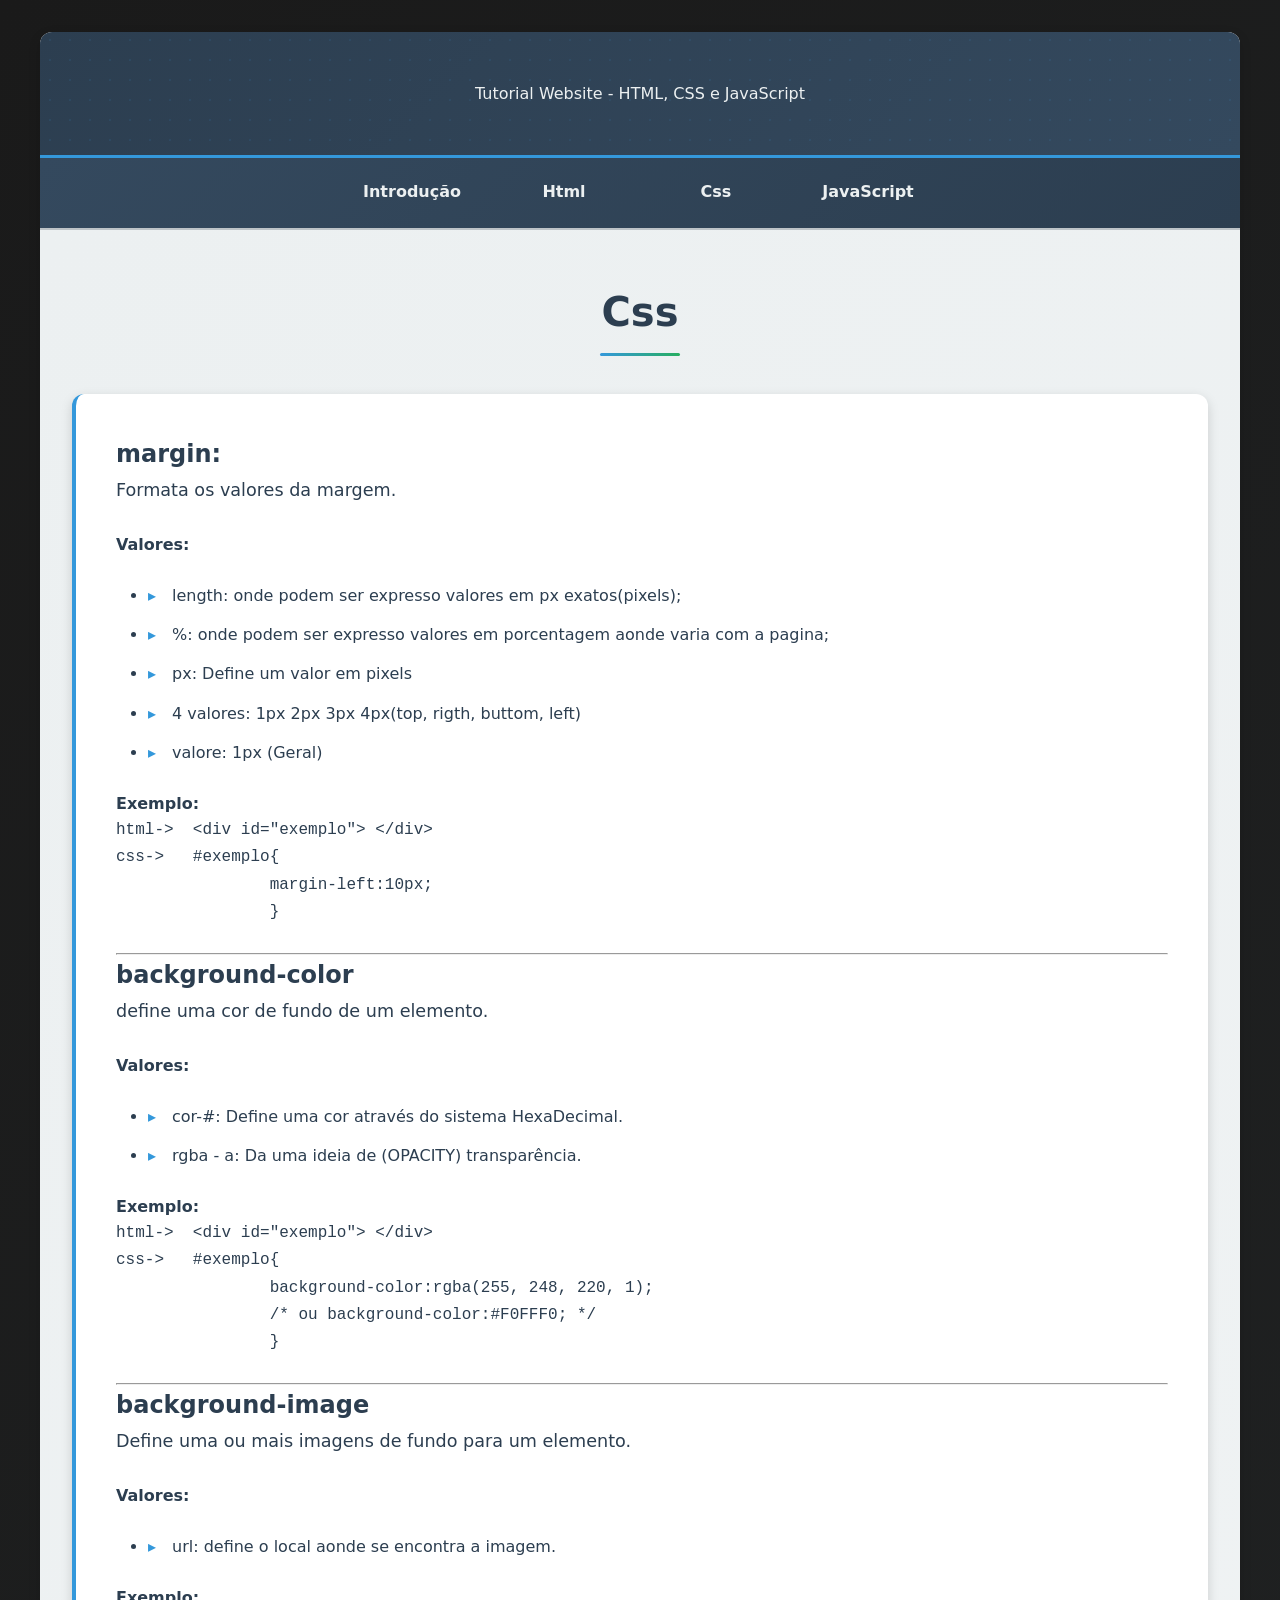
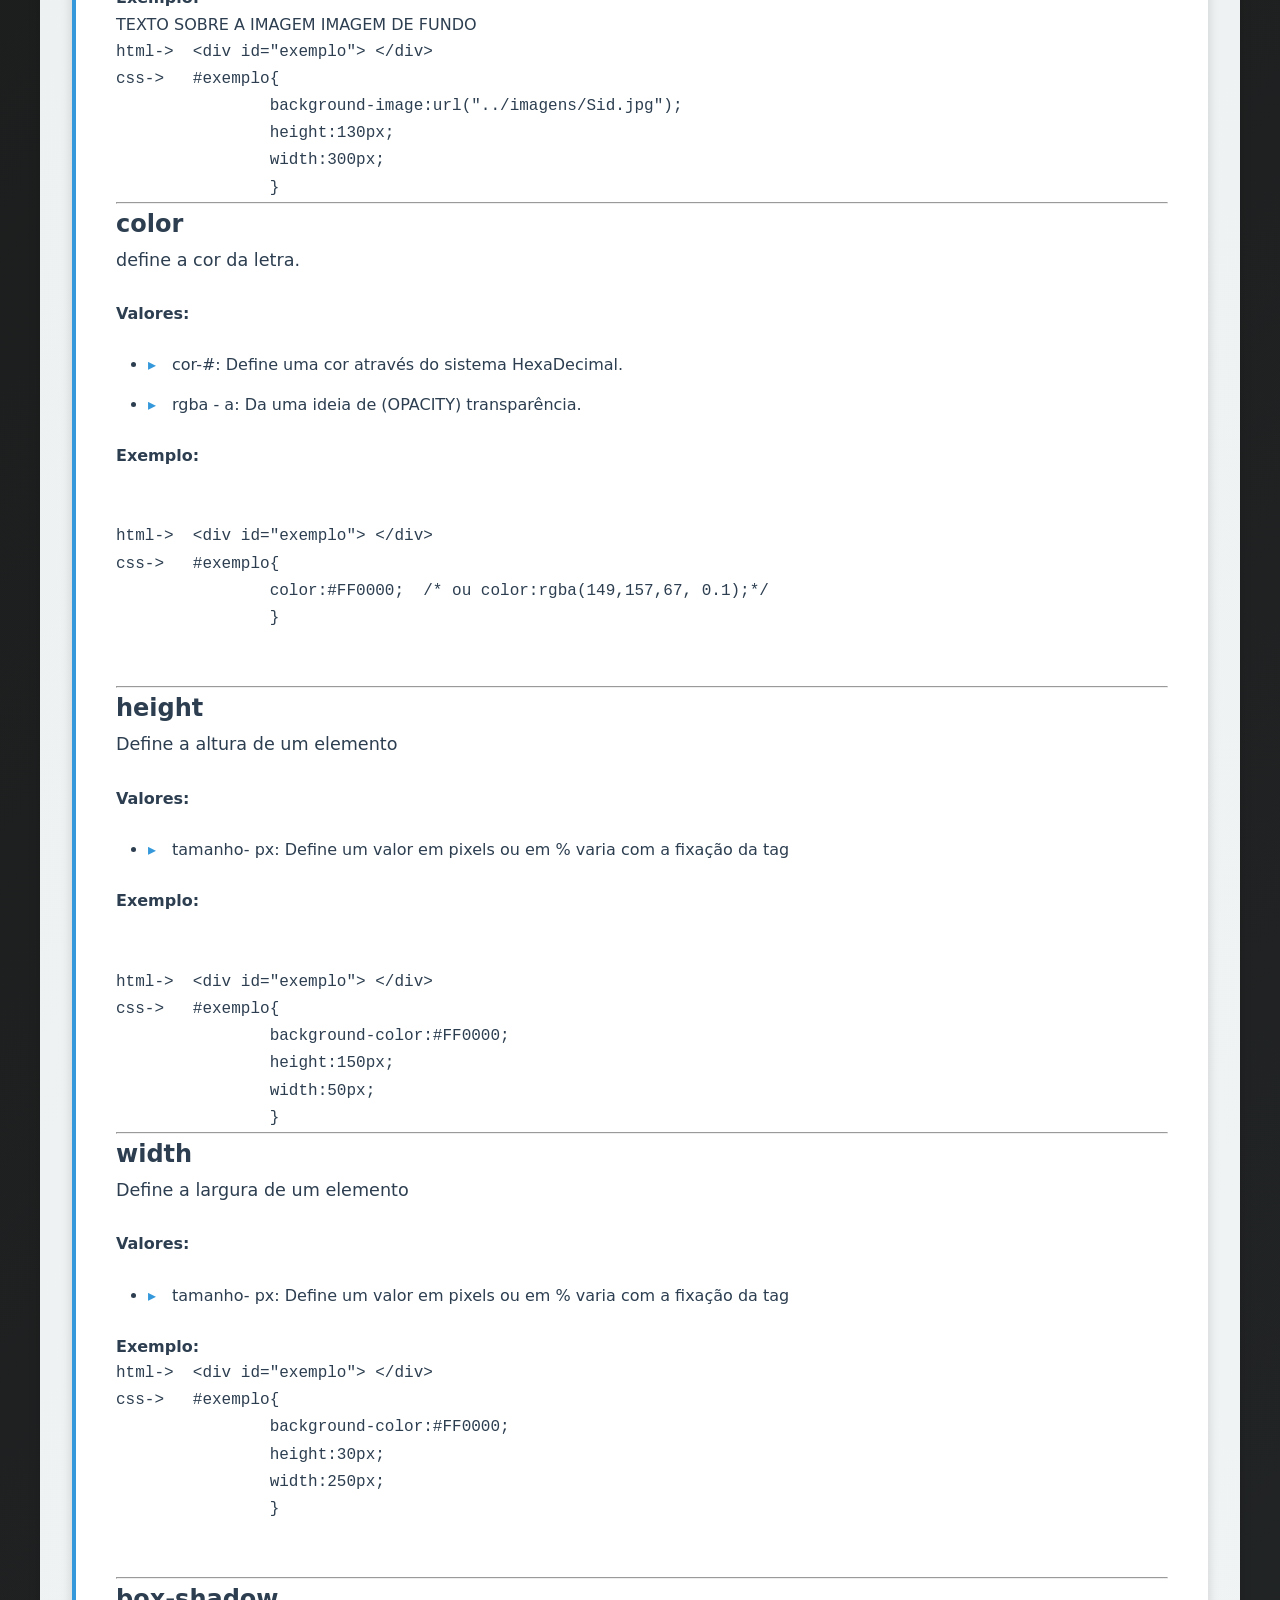
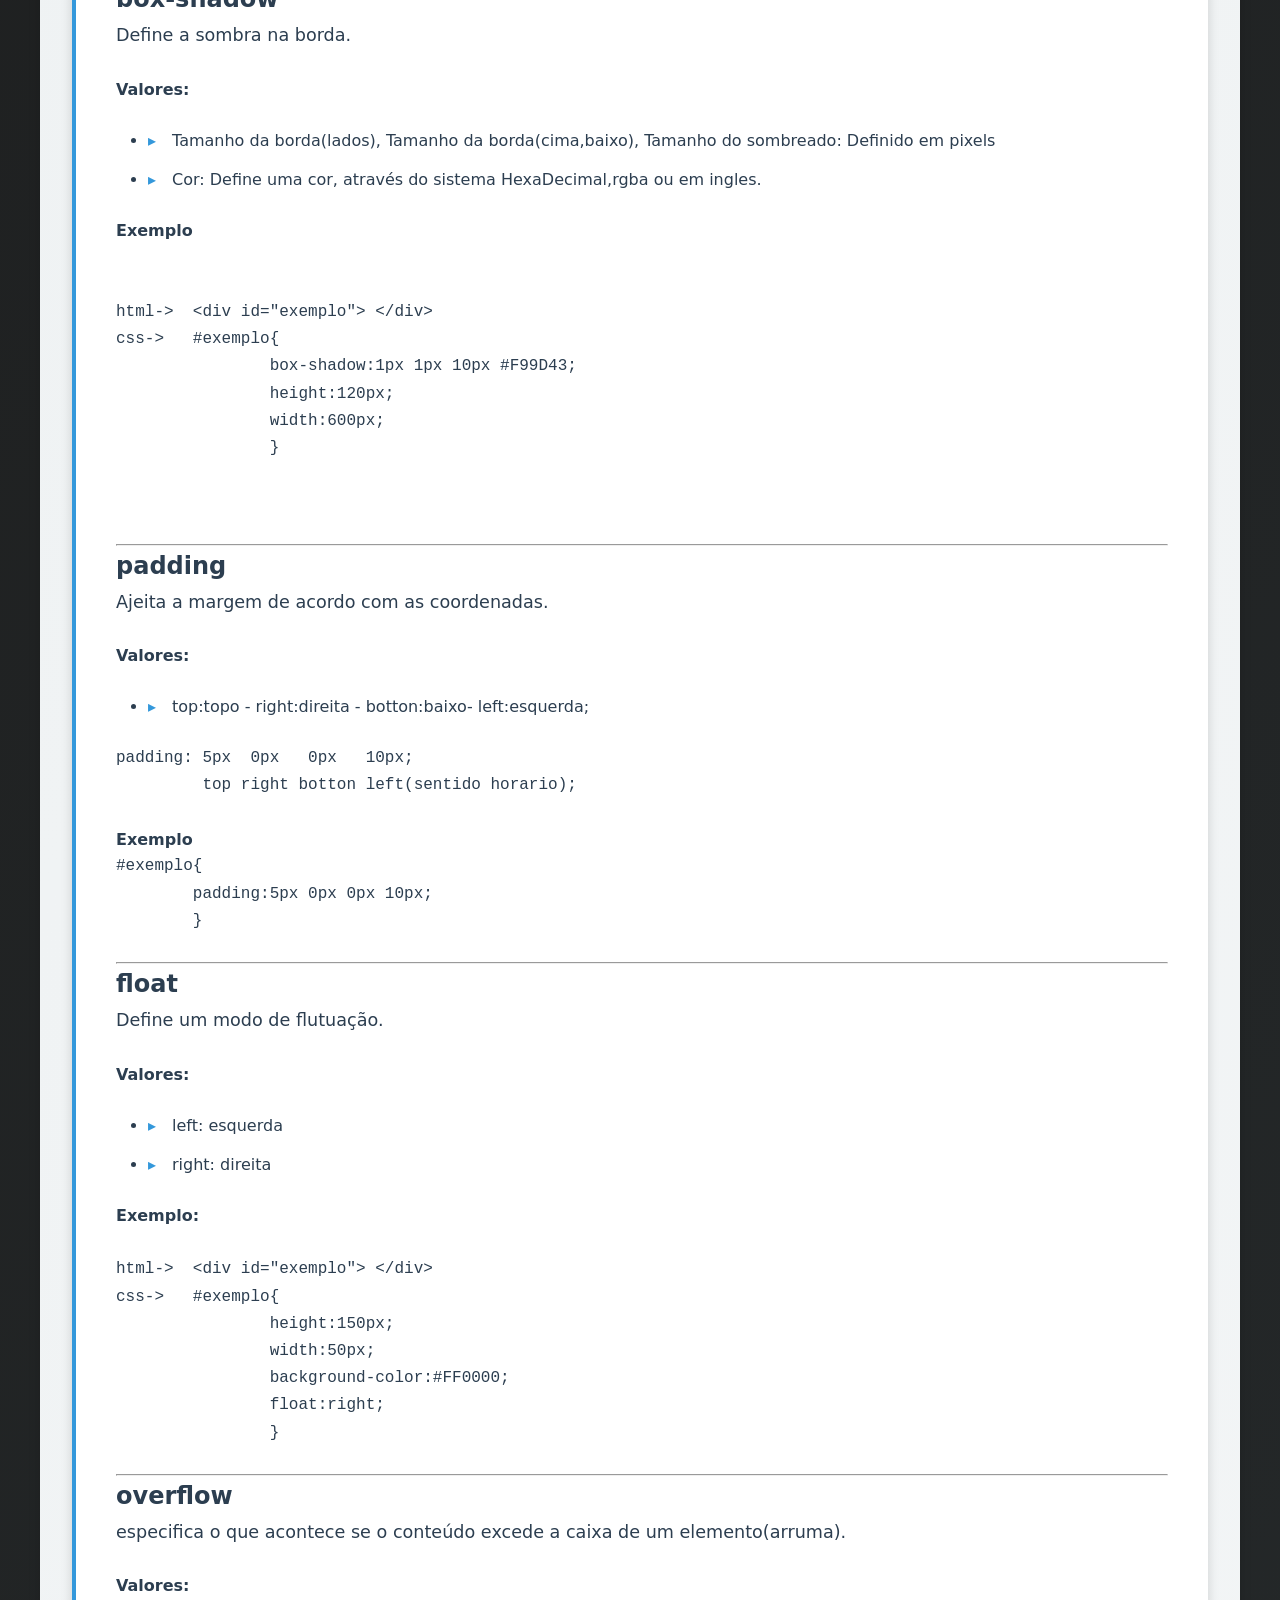
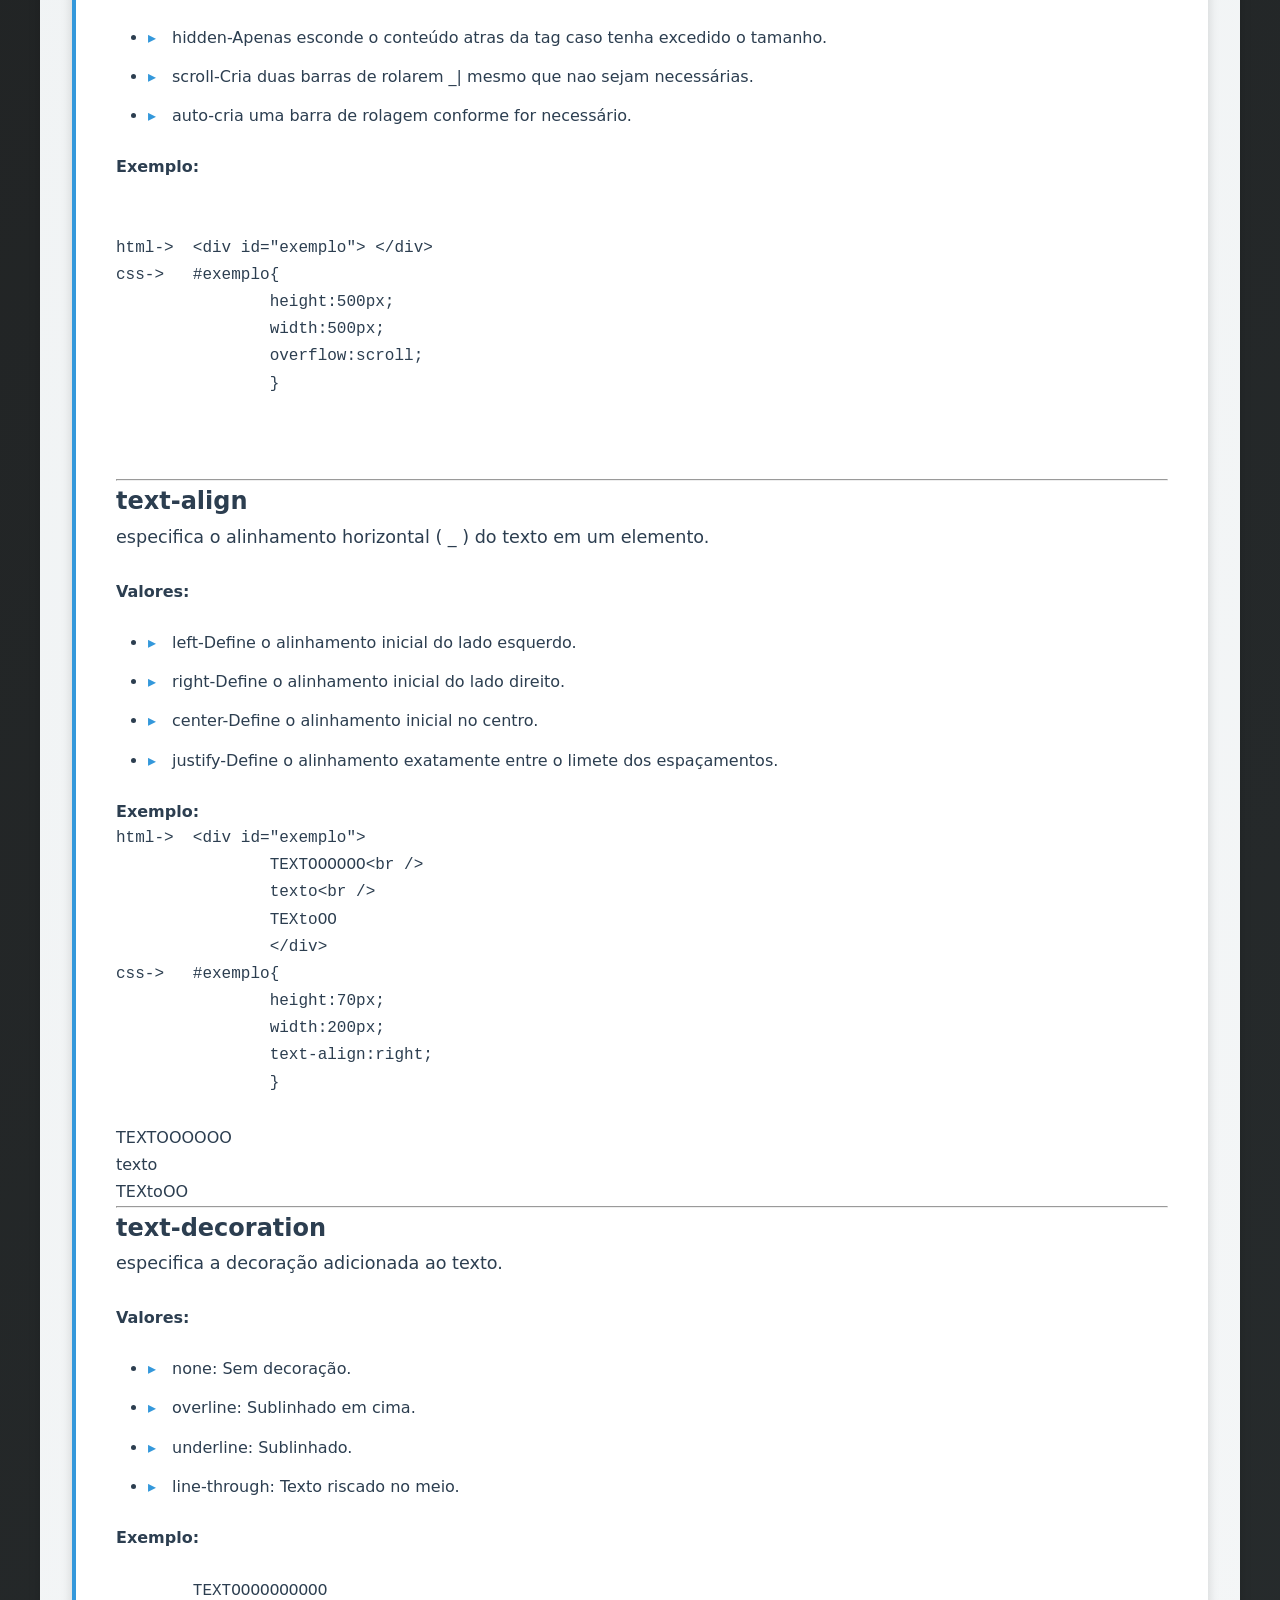
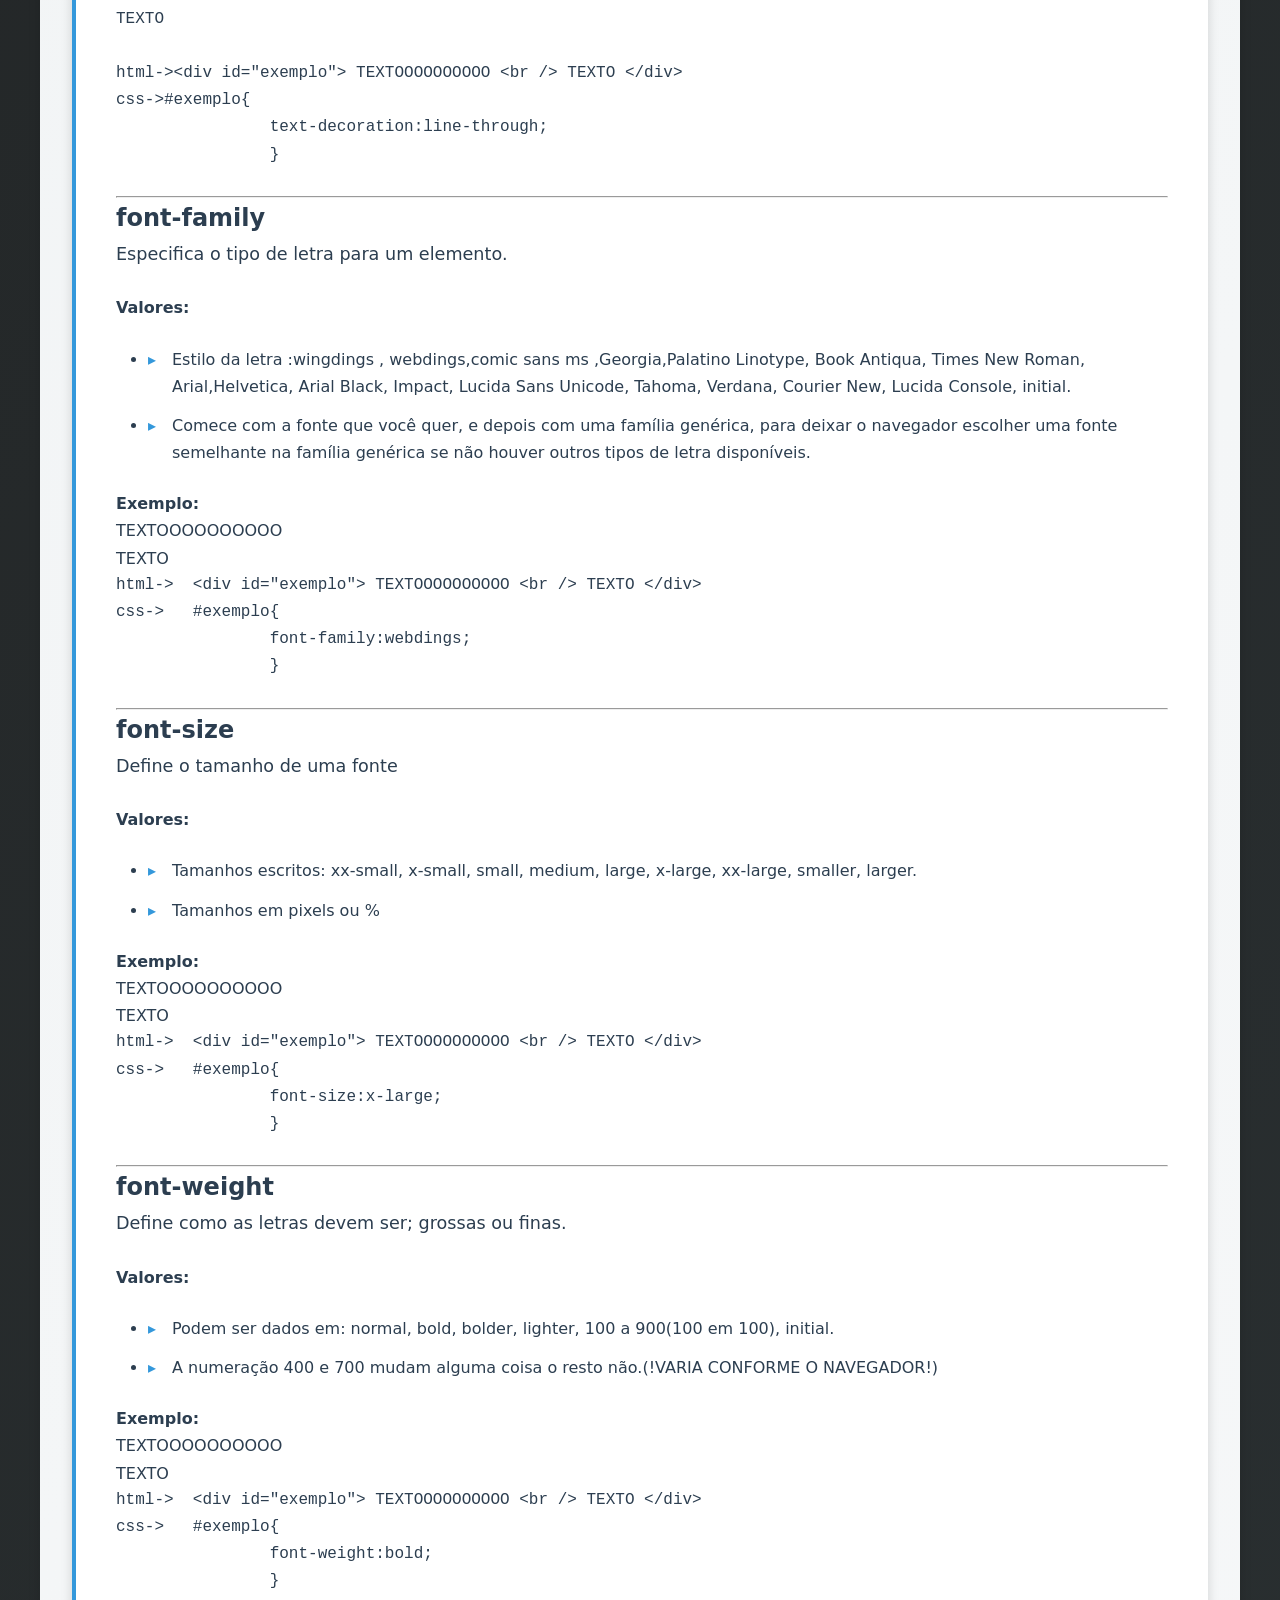
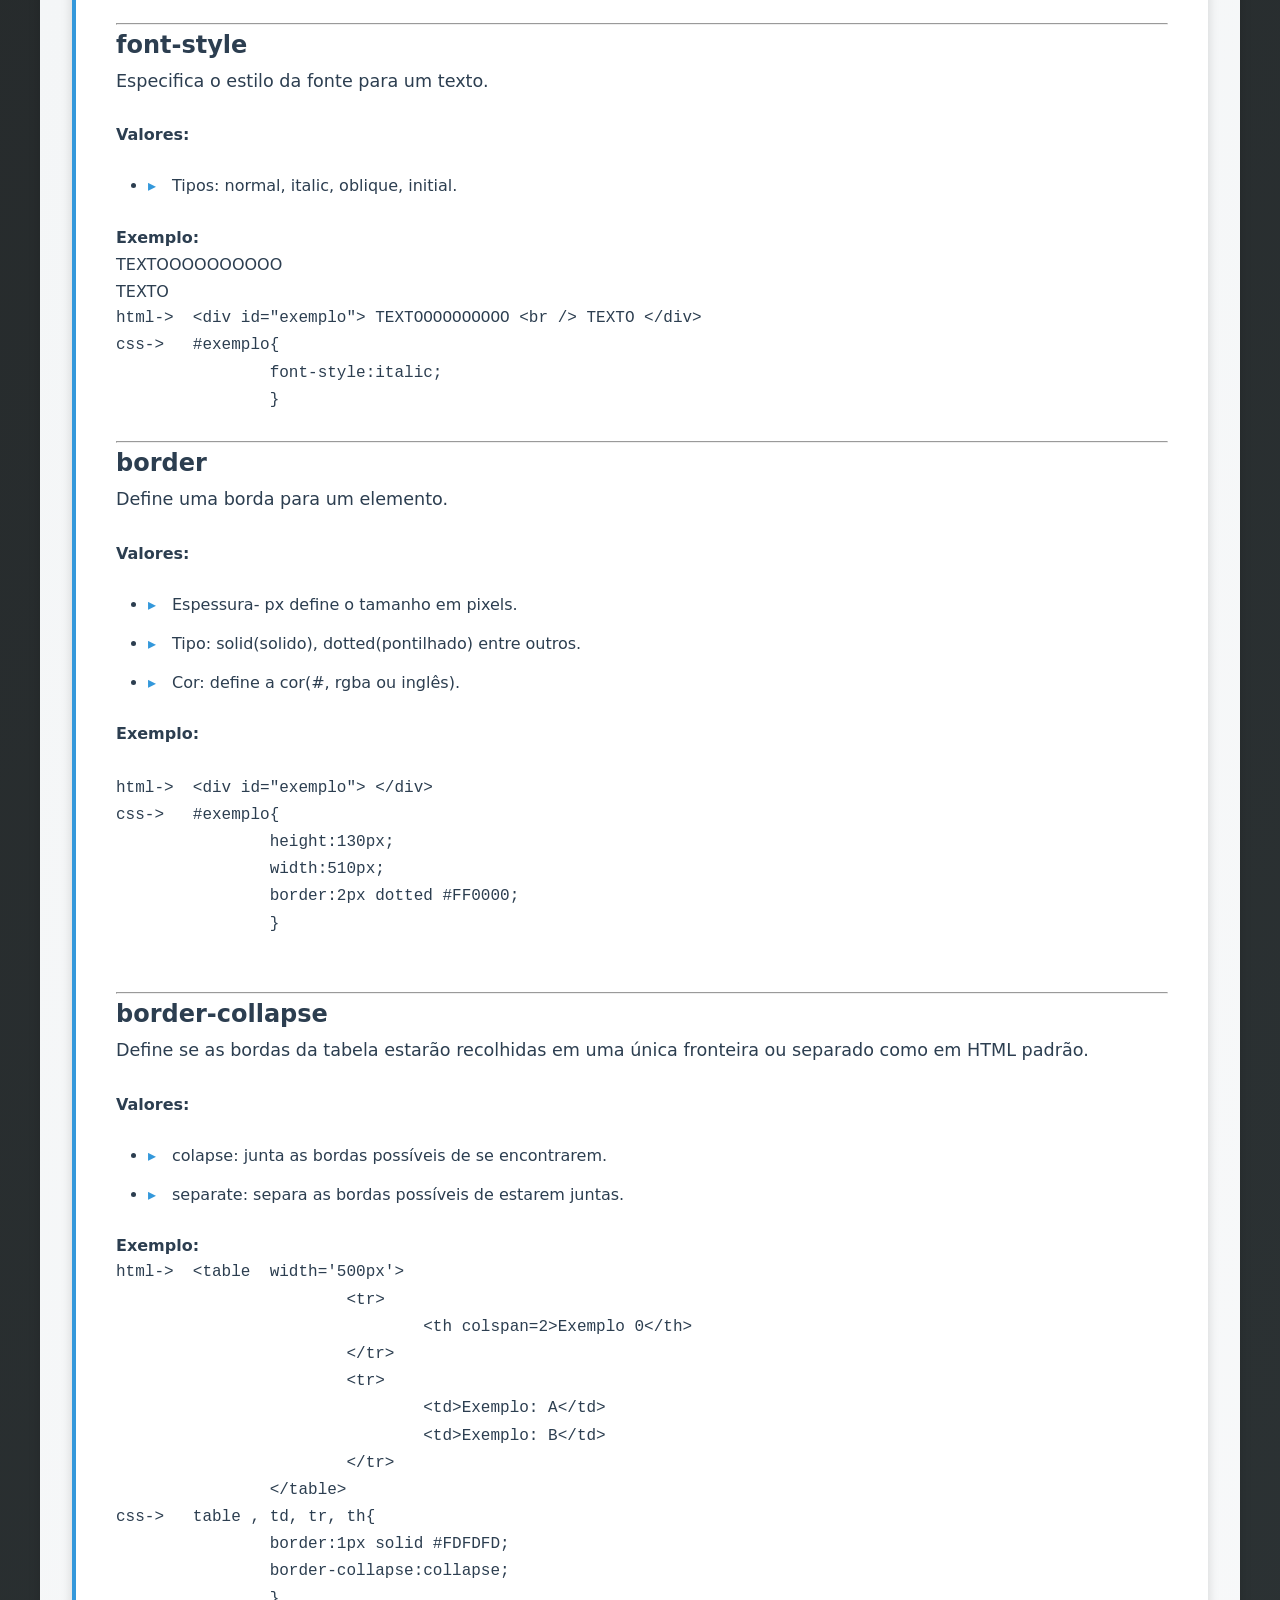
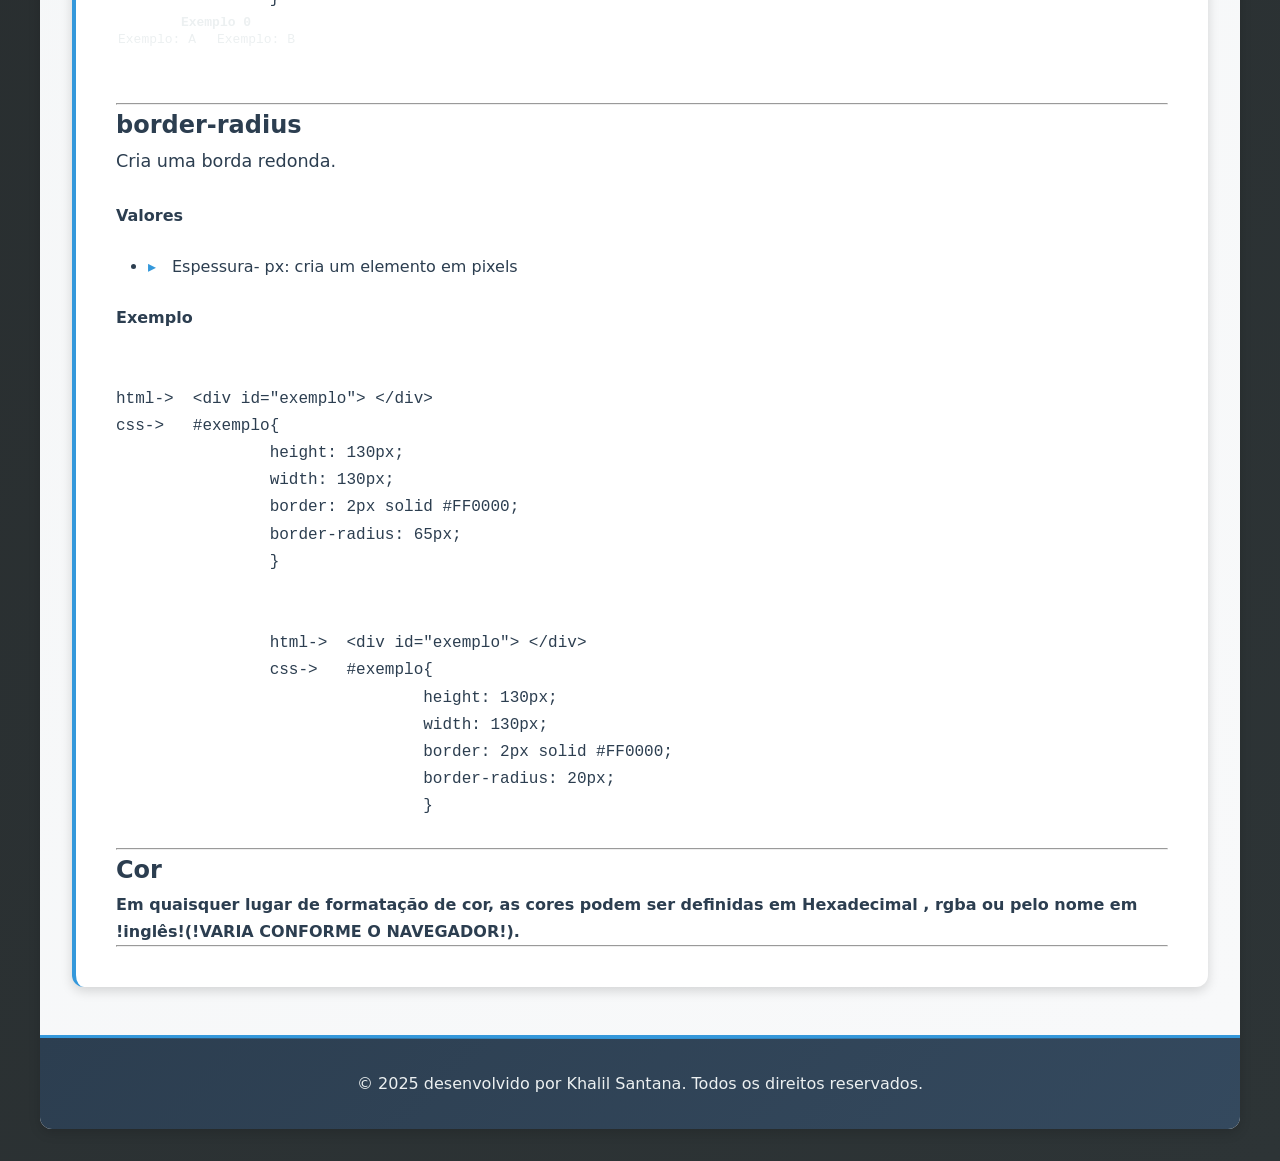
<file: pags/propriedades.html>
<html>
	<head>
		<meta name="author" content="Khalil Monteiro">
		<meta charset="utf-8">
		<link rel="stylesheet" href="../visual/css/estilo.css">
		<title>Web Site</title>
	</head>
	<body>
		<div id="tudo">
			<header>
				Tutorial Website - HTML, CSS e JavaScript
			</header>
				<nav>
					<ul id="menu">
						<a href="../index.html">
							<li>Introdução</li>
						</a>
						<a href="tags.html">
							<li>Html</li>
						</a>
						<a href="#">
							<li>Css</li>
						</a>
						<a href="javascript.html">
							<li>JavaScript</li>
						</a>
					</ul>
				</nav>
				<div id="corpo">
					<div id="titulo">
						<h2>Css</h2>
					</div>
					<div id="conteudo">
						<div>
							<h2>margin:</h2>
							<p>Formata os valores da margem.</p>
							<h4>Valores:</h4>
							<ul>
								<li>length: onde podem ser expresso valores em px exatos(pixels);</li>
								<li>%: onde podem ser expresso valores em porcentagem aonde varia com a pagina;</li>
								<li>px: Define um valor em pixels</li>
								<li>4 valores: 1px 2px 3px 4px(top, rigth, buttom, left)</li>
								<li> valore: 1px (Geral) </li>
							</ul>
							<h4>Exemplo:</h4>
							<div id="margin-grande">
									<div id="margin">
									</div>
							</div>
							<pre>
html->  &lt;div id="exemplo"> &lt;/div>
css->	#exemplo{
		margin-left:10px;
		}
							</pre>
						</div>
						
						<hr />
						
						<div id="background-color">
							<h2>background-color</h2>
							<p>define uma cor de fundo de um elemento.</p>
							<h4>Valores:</h4>
							<ul>
							<li>cor-#: Define uma cor através do sistema HexaDecimal.</li>
							<li>rgba - a: Da uma ideia de (OPACITY) transparência.</li>
							</ul>
							<h4>Exemplo:</h4>
<pre>
html->  &lt;div id="exemplo"> &lt;/div>
css->	#exemplo{
		background-color:rgba(255, 248, 220, 1);
		/* ou background-color:#F0FFF0; */
		}

</pre>
						</div>
						
						<hr />
						
						<div>
							<h2>background-image </h2>
							<p>Define uma ou mais imagens de fundo para um elemento.</p>
							<h4>Valores:</h4>
							<ul>
								<li>url: define o local aonde se encontra a imagem.</li>
							</ul>
							<h4>Exemplo:</h4>
							<div id="background-imagem">
							TEXTO SOBRE A IMAGEM	
							IMAGEM DE FUNDO	
							</div>
<pre>
html->  &lt;div id="exemplo"> &lt;/div>
css->	#exemplo{
		background-image:url("../imagens/Sid.jpg");
		height:130px;
		width:300px;
		}
</pre>
						</div>
						
						<hr />
						
						<div>
							<h2>color </h2>
							<p>define a cor da letra.</p>
							<h4>Valores:</h4>
							<ul>
								<li>cor-#: Define uma cor através do sistema HexaDecimal.</li>
								<li>rgba - a: Da uma ideia de (OPACITY) transparência.</li>
							</ul>
							<h4>Exemplo:</h4>
<pre>
								<div id="cor">
html->  &lt;div id="exemplo"> &lt;/div>
css->	#exemplo{
		color:#FF0000;	/* ou color:rgba(149,157,67, 0.1);*/
		}
								</div>
</pre>
						</div>
					
						<hr />
						
						<div>
							<h2>height</h2>
							<p>Define a altura de um elemento</p>
							<h4>Valores:</h4>
							<ul>
								<li>tamanho- px: Define um valor em pixels ou em % varia com a fixação da tag</li>
							</ul>
							<h4>Exemplo:</h4>
<pre>
<div id="height">
</div>
html->  &lt;div id="exemplo"> &lt;/div>
css->	#exemplo{
		background-color:#FF0000;
		height:150px;
		width:50px;
		}
</pre>
						</div>
						
						<hr />
						
						<div>
							<h2>width </h2>
							<p>Define a largura de um elemento</p>
							<h4>Valores:</h4>
							<ul>
								<li>tamanho- px: Define um valor em pixels ou em % varia com a fixação da tag</li>
							</ul>
							<h4>Exemplo:</h4>
<pre>
html->  &lt;div id="exemplo"> &lt;/div>
css->	#exemplo{
		background-color:#FF0000;
		height:30px;
		width:250px;
		}
		<div id="width"></div>
</pre>
						</div>
						
						<hr />
						
						<div>
							<h2>box-shadow </h2>
							<p>Define a sombra na borda.</p>
							<h4>Valores:</h4>
							<ul>
								<li>Tamanho da borda(lados), Tamanho da borda(cima,baixo), Tamanho do sombreado: Definido em pixels</li>
								<li>Cor: Define uma cor, através do sistema HexaDecimal,rgba ou  em ingles.</li>
							</ul>
							<h4>Exemplo</h4>
							<pre>
								<div id="caixa">
html->  &lt;div id="exemplo"> &lt;/div>
css->	#exemplo{
		box-shadow:1px 1px 10px #F99D43;
		height:120px;
		width:600px;
		}
								</div>
							</pre>
						</div>
						
						<hr />
						
						<div>
							<h2>padding</h2>
							<p>Ajeita a margem de acordo com as coordenadas.</p>
							<h4>Valores:</h4>
							<ul>
								<li>top:topo  -  right:direita  -  botton:baixo-  left:esquerda;</li>
							</ul>
							<pre>
padding: 5px  0px   0px   10px;
	 top right botton left(sentido horario);
							</pre>
							<h4>Exemplo</h4>
							<div id="margin-grande" class="margin-2">
									<div id="padding">
									</div>
							</div>
							<pre>
#exemplo{
	padding:5px 0px 0px 10px;
	}
							</pre>
						</div>
						
						<hr />
						
						<div>
							<h2>float</h2>
							<p>Define um modo de flutuação.</p>
							<h4>Valores:</h4>
							<ul>
								<li>left: esquerda</li>
								<li>right: direita</li>
							</ul>
							<h4>Exemplo:</h4>
							<pre>
<div id="float"></div>
html->  &lt;div id="exemplo"> &lt;/div>
css->	#exemplo{
		height:150px;
		width:50px;
		background-color:#FF0000;
		float:right;
		}
							</pre>
						</div>
						
						<hr />
						
						<div>
							<h2>overflow</h2>
							<p>especifica o que acontece se o conteúdo excede a caixa de um elemento(arruma).</p>
							<h4>Valores:</h4>
							<ul>
								<li>hidden-Apenas esconde o conteúdo atras da tag caso tenha excedido o tamanho.</li>
								<li>scroll-Cria duas barras de rolarem _| mesmo que nao sejam necessárias.</li>
								<li>auto-cria uma barra de rolagem conforme for necessário.</li>
							</ul>
							<h4>Exemplo:</h4>
							<pre>
								<div id="over">
html->  &lt;div id="exemplo"> &lt;/div>
css->	#exemplo{
		height:500px;
		width:500px;
		overflow:scroll;
		}
								</div>
							</pre>
						</div>
						
						<hr />
						
						<div>
							<h2>text-align</h2>
							<p>especifica o alinhamento horizontal ( _ ) do texto em um elemento.</p>
							<h4>Valores:</h4>
							<ul>
								<li>left-Define o alinhamento inicial do lado esquerdo.</li>
								<li>right-Define o alinhamento inicial do lado direito.</li>
								<li>center-Define o alinhamento inicial no centro.</li>
								<li>justify-Define o alinhamento exatamente entre o limete dos espaçamentos.</li>
							</ul>
							<h4>Exemplo:</h4>
							<pre>
html->  &lt;div id="exemplo">
		TEXTOOOOOO&lt;br />
		texto&lt;br />
		TEXtoOO
		&lt;/div>
css->	#exemplo{
		height:70px;
		width:200px;
		text-align:right;
		}
							</pre>
								<div id="text-align">
									TEXTOOOOOO<br />
									texto<br />
									TEXtoOO
								</div>
						</div>
						
						<hr />
						
						<div>
							<h2>text-decoration </h2>
							<p>especifica a decoração adicionada ao texto.</p>
							<h4>Valores:</h4>
							<ul>
								<li>none: Sem decoração.</li>
								<li>overline: Sublinhado em cima.</li>
								<li>underline: Sublinhado.</li>
								<li>line-through: Texto riscado no meio.</li>
							</ul>
							<h4>Exemplo: </h4>
							<pre>
<div id="text-decoration">
	TEXTOOOOOOOOOO<br />TEXTO
</div>
html->&lt;div id="exemplo"> TEXTOOOOOOOOOO &lt;br /> TEXTO &lt;/div&gt;
css->#exemplo{
		text-decoration:line-through;
		}
							</pre>
						</div>
						
						<hr />
						
						<div>
							<h2>font-family </h2>
							<p>Especifica o tipo de letra para um elemento.</p>
							<h4>Valores:</h4>
							<ul>
								<li>Estilo da letra :wingdings , webdings,comic sans ms ,Georgia,Palatino Linotype, Book Antiqua, Times New Roman, Arial,Helvetica, Arial Black, Impact, Lucida Sans Unicode, Tahoma, Verdana, Courier New, Lucida Console, initial.</li>
								<li>Comece com a fonte que você quer, e depois com uma família genérica, para deixar o navegador escolher uma fonte semelhante na família genérica se não houver outros tipos de letra disponíveis.</li>
							</ul>
							<h4>Exemplo:</h4>
							<div id="font-family">TEXTOOOOOOOOOO<br />TEXTO</div>
							<pre>
html->  &lt;div id="exemplo"> TEXTOOOOOOOOOO &lt;br /> TEXTO &lt;/div>
css->	#exemplo{
		font-family:webdings;
		}
							</pre>
						</div>
						
						<hr />
						
						<div>
							<h2>font-size </h2>
							<p>Define o tamanho de uma fonte</p>
							<h4>Valores:</h4>
							<ul>
								<li>Tamanhos escritos: xx-small, x-small, small, medium, large, x-large, xx-large, smaller, larger.</li>
								<li>Tamanhos em pixels ou %</li>
							</ul>
							<h4>Exemplo:</h4>
							<div id="font-size">TEXTOOOOOOOOOO<br />TEXTO</div>
							<pre>
html->  &lt;div id="exemplo"> TEXTOOOOOOOOOO &lt;br /> TEXTO &lt;/div>
css->	#exemplo{
		font-size:x-large;
		}
							</pre>
						</div>
						
						<hr />
						
						<div>
							<h2>font-weight </h2>
							<p>Define como as letras devem ser; grossas ou finas.</p>
							<h4>Valores:</h4>
							<ul>
								<li>Podem ser dados em: normal, bold, bolder, lighter, 100 a 900(100 em 100), initial.</li>
								<li>A numeração 400 e 700 mudam alguma coisa o resto não.(!VARIA CONFORME O NAVEGADOR!)</li>
							</ul>
							<h4>Exemplo:</h4>
							<div id="font-weight">TEXTOOOOOOOOOO<br />TEXTO</div>
							<pre>
html->  &lt;div id="exemplo"> TEXTOOOOOOOOOO &lt;br /> TEXTO &lt;/div>
css->	#exemplo{
		font-weight:bold;
		}
							</pre>
						</div>
						
						<hr />
						
						<div>
							<h2>font-style</h2>
							<p>Especifica o estilo da fonte para um texto.</p>
							<h4>Valores:</h4>
							<ul>
								<li>Tipos: normal, italic, oblique, initial.</li>
							</ul>
							<h4>Exemplo:</h4>
							<div id="font-style">TEXTOOOOOOOOOO<br />TEXTO</div>
							<pre>
html->  &lt;div id="exemplo"> TEXTOOOOOOOOOO &lt;br /> TEXTO &lt;/div>
css->	#exemplo{
		font-style:italic;
		}
							</pre>
						</div>
						
						<hr />
						
						<div>
							<h2>border</h2>
							<p> Define uma borda para um elemento.</p>
							<h4>Valores:</h4>
							<ul>
								<li>Espessura- px define o tamanho em pixels.</li>
								<li>Tipo: solid(solido), dotted(pontilhado) entre outros.</li>
								<li>Cor: define a cor(#, rgba ou inglês).</li>
							</ul>
							<h4>Exemplo:</h4>
							<pre>
<div id="borda">
html->  &lt;div id="exemplo"> &lt;/div>
css->	#exemplo{
		height:130px;
		width:510px;
		border:2px dotted #FF0000;
		}
</div>
							</pre>
						</div>
						
						<hr />
						
						<div>
							<h2>border-collapse</h2>
							<p>Define se as bordas da tabela estarão recolhidas em uma única fronteira ou separado como em HTML padrão.</p>
							<h4>Valores:</h4>
							<ul>
								<li>colapse: junta as bordas possíveis de se encontrarem.</li>
								<li>separate: separa as bordas possíveis de estarem juntas.</li>
							</ul>
							<h4>Exemplo: </h4>
							<pre>
html->	&lt;table  width='500px'>
			&lt;tr>
				&lt;th colspan=2>Exemplo 0&lt;/th>
			&lt;/tr>
			&lt;tr>
				&lt;td>Exemplo: A&lt;/td>
				&lt;td>Exemplo: B&lt;/td>
			&lt;/tr>
		&lt;/table>
css-> 	table , td, tr, th{
		border:1px solid #FDFDFD;
		border-collapse:collapse;
		}
<table  width='200px'>
	<tr>
		<th colspan="2">Exemplo 0</th>
	</tr>
	<tr>
		<td>Exemplo: A</td>
		<td>Exemplo: B</td>
	</tr>
</table>
							</pre>
						</div>
						
						<hr />
						
						<div>
							<h2>border-radius</h2>
							<p>Cria uma borda redonda.</p>
							<h4>Valores</h4>
							<ul>
								<li>Espessura- px: cria um elemento em pixels</li>
							</ul>
							<h4>Exemplo</h4>
							<pre>
<div id="circulo">
</div>
html->  &lt;div id="exemplo"> &lt;/div>
css->	#exemplo{
		height: 130px;
		width: 130px;
		border: 2px solid #FF0000;
		border-radius: 65px;
		}
<div id="circulo1">
</div>					
		html->  &lt;div id="exemplo"> &lt;/div>
		css->	#exemplo{
				height: 130px;
				width: 130px;
				border: 2px solid #FF0000;
				border-radius: 20px;
				}
							</pre>
						</div>
						<hr />
						<h2>Cor</h2>
							<h4>Em quaisquer lugar de formatação de cor, as cores podem ser definidas em Hexadecimal , rgba ou pelo nome em !inglês!(!VARIA CONFORME O NAVEGADOR!).</h4>
						<hr />
					</div>
				</div>
			<footer>
				&copy; 2025 desenvolvido por Khalil Santana. Todos os direitos reservados.
			</footer>
		</div>
	</body>
</html>
</file>
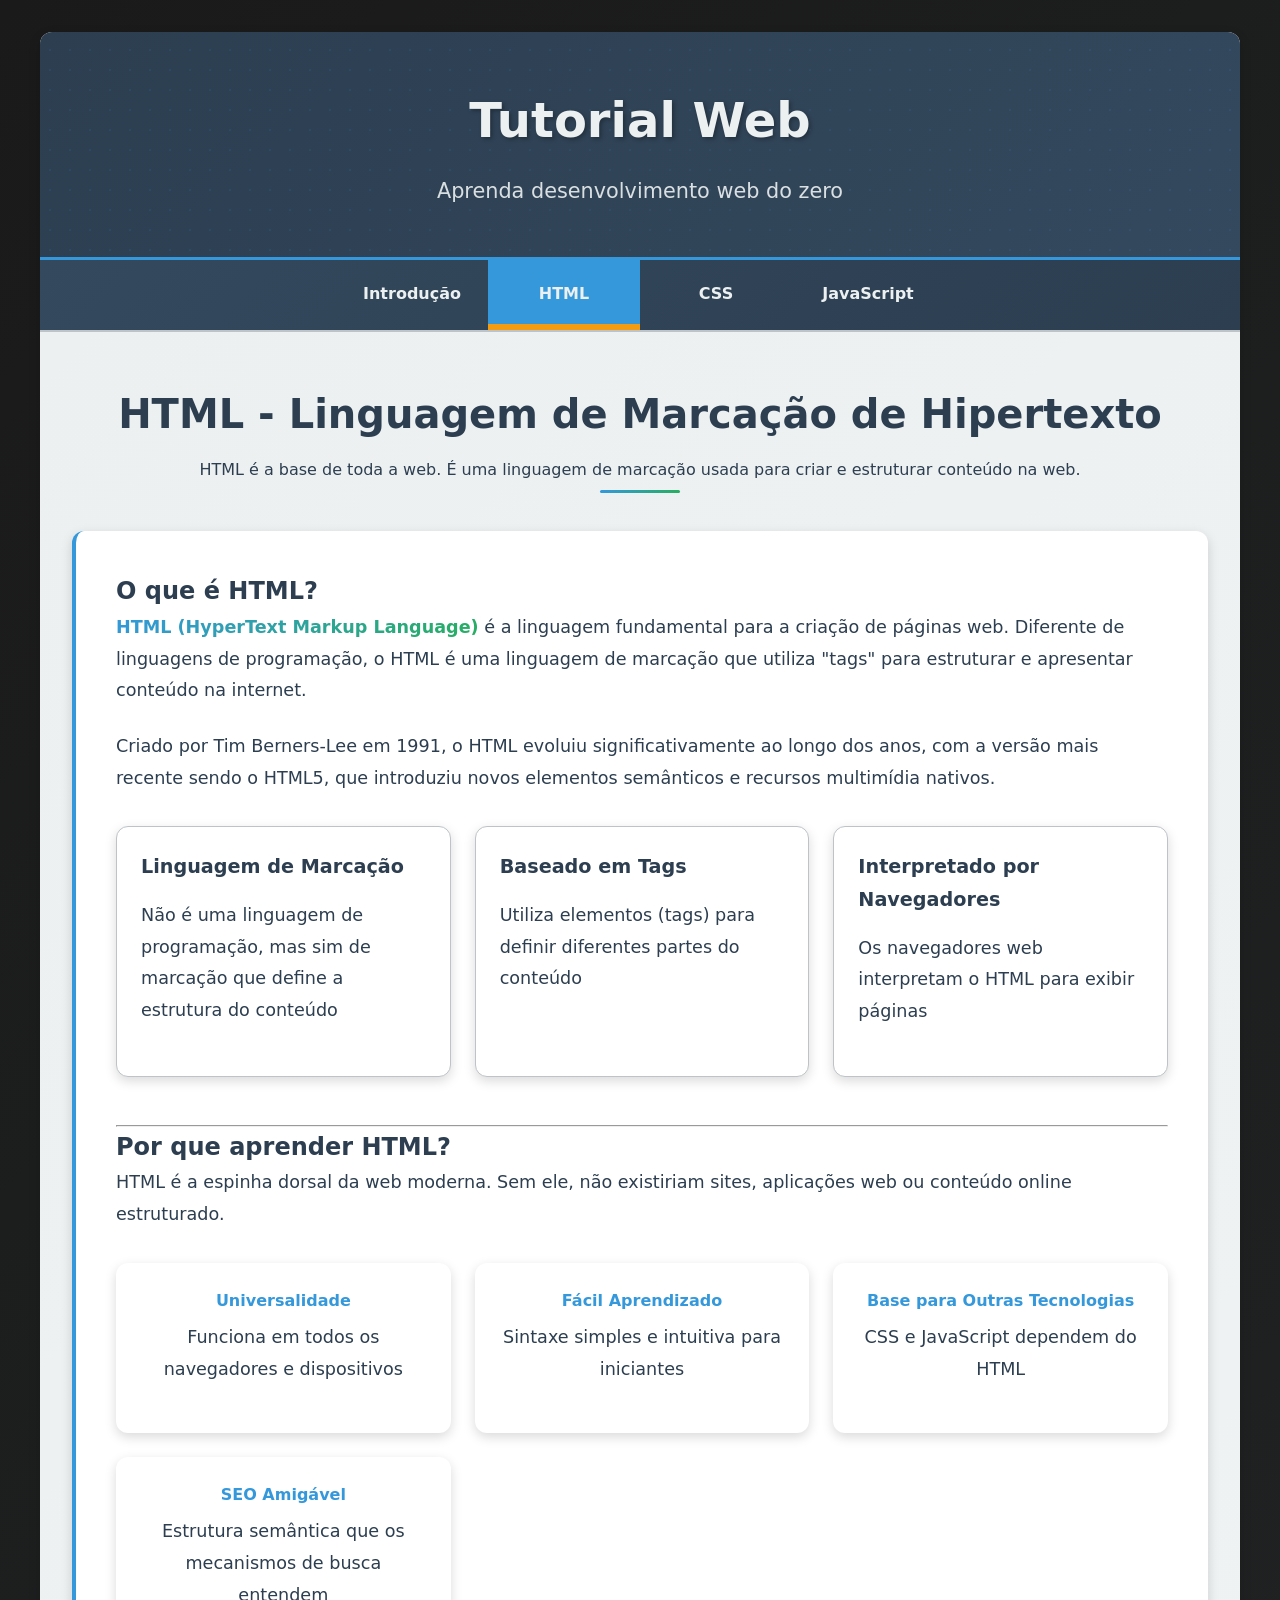
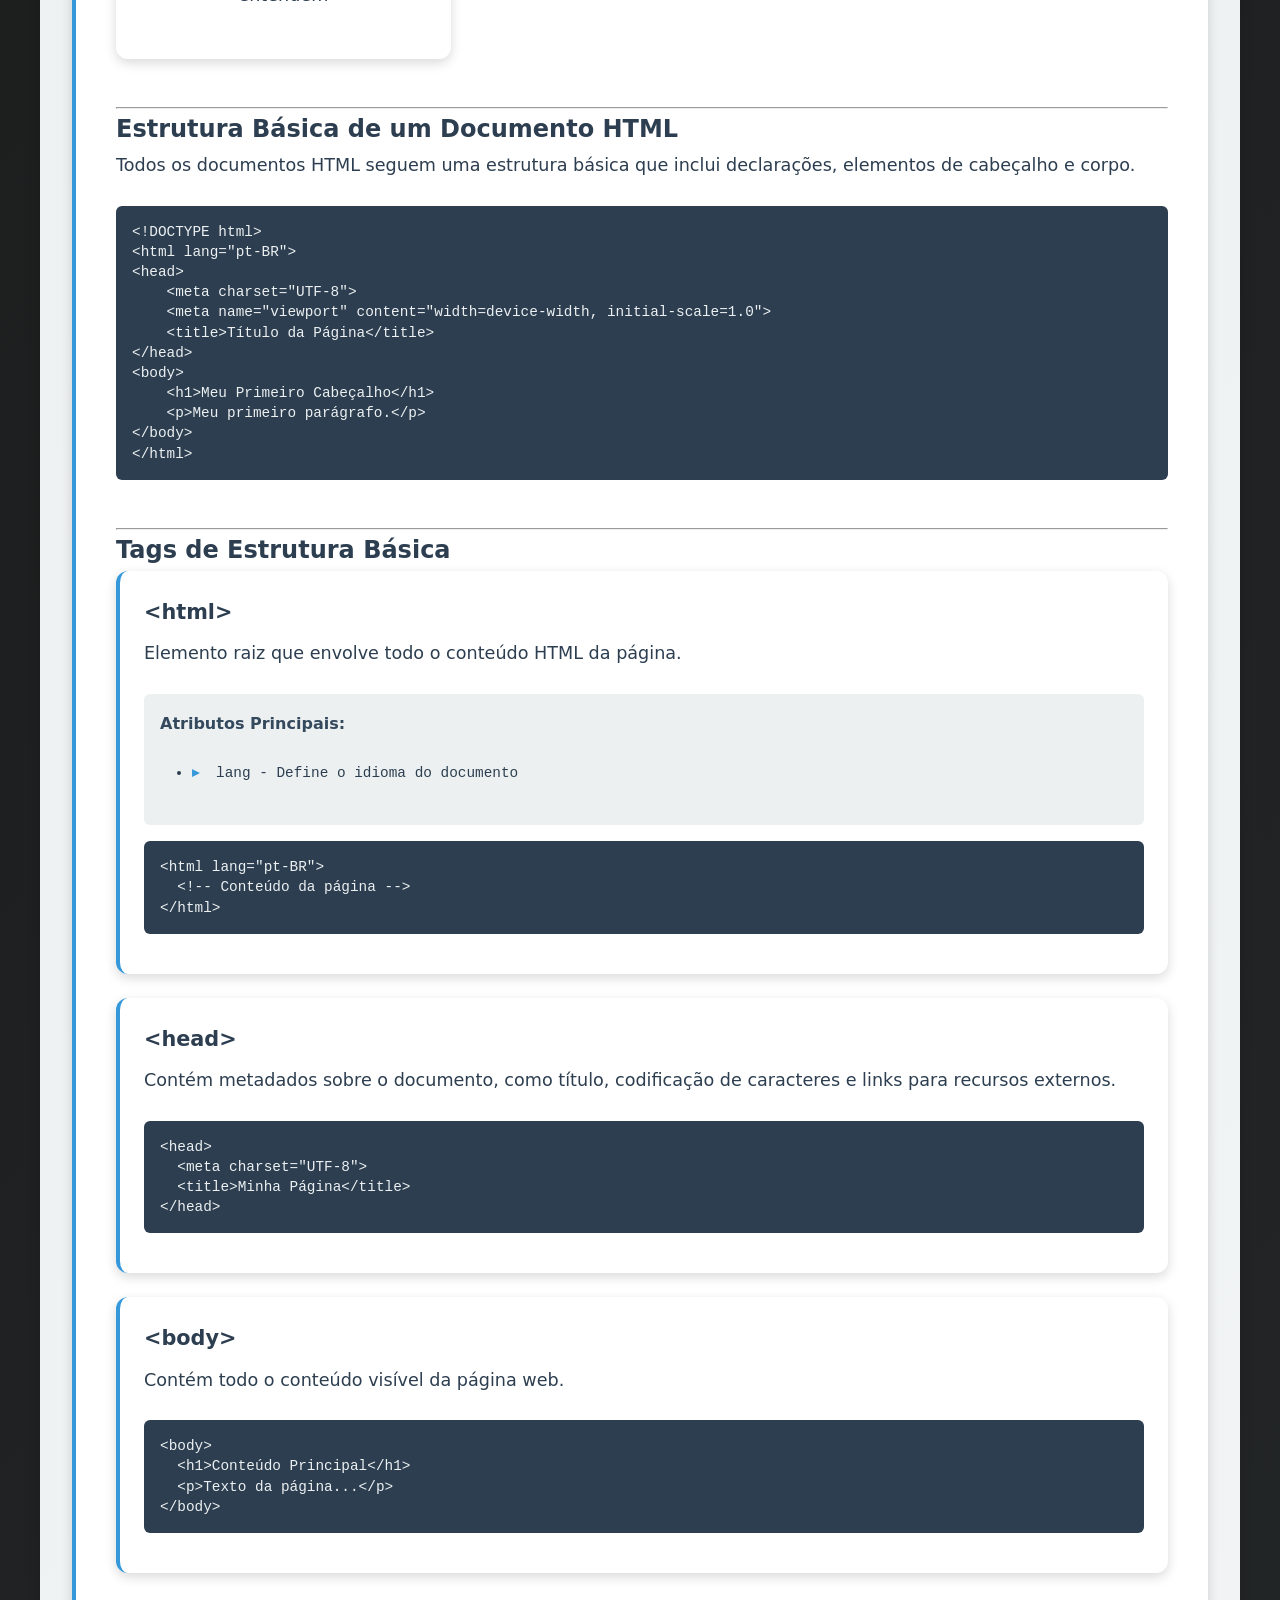
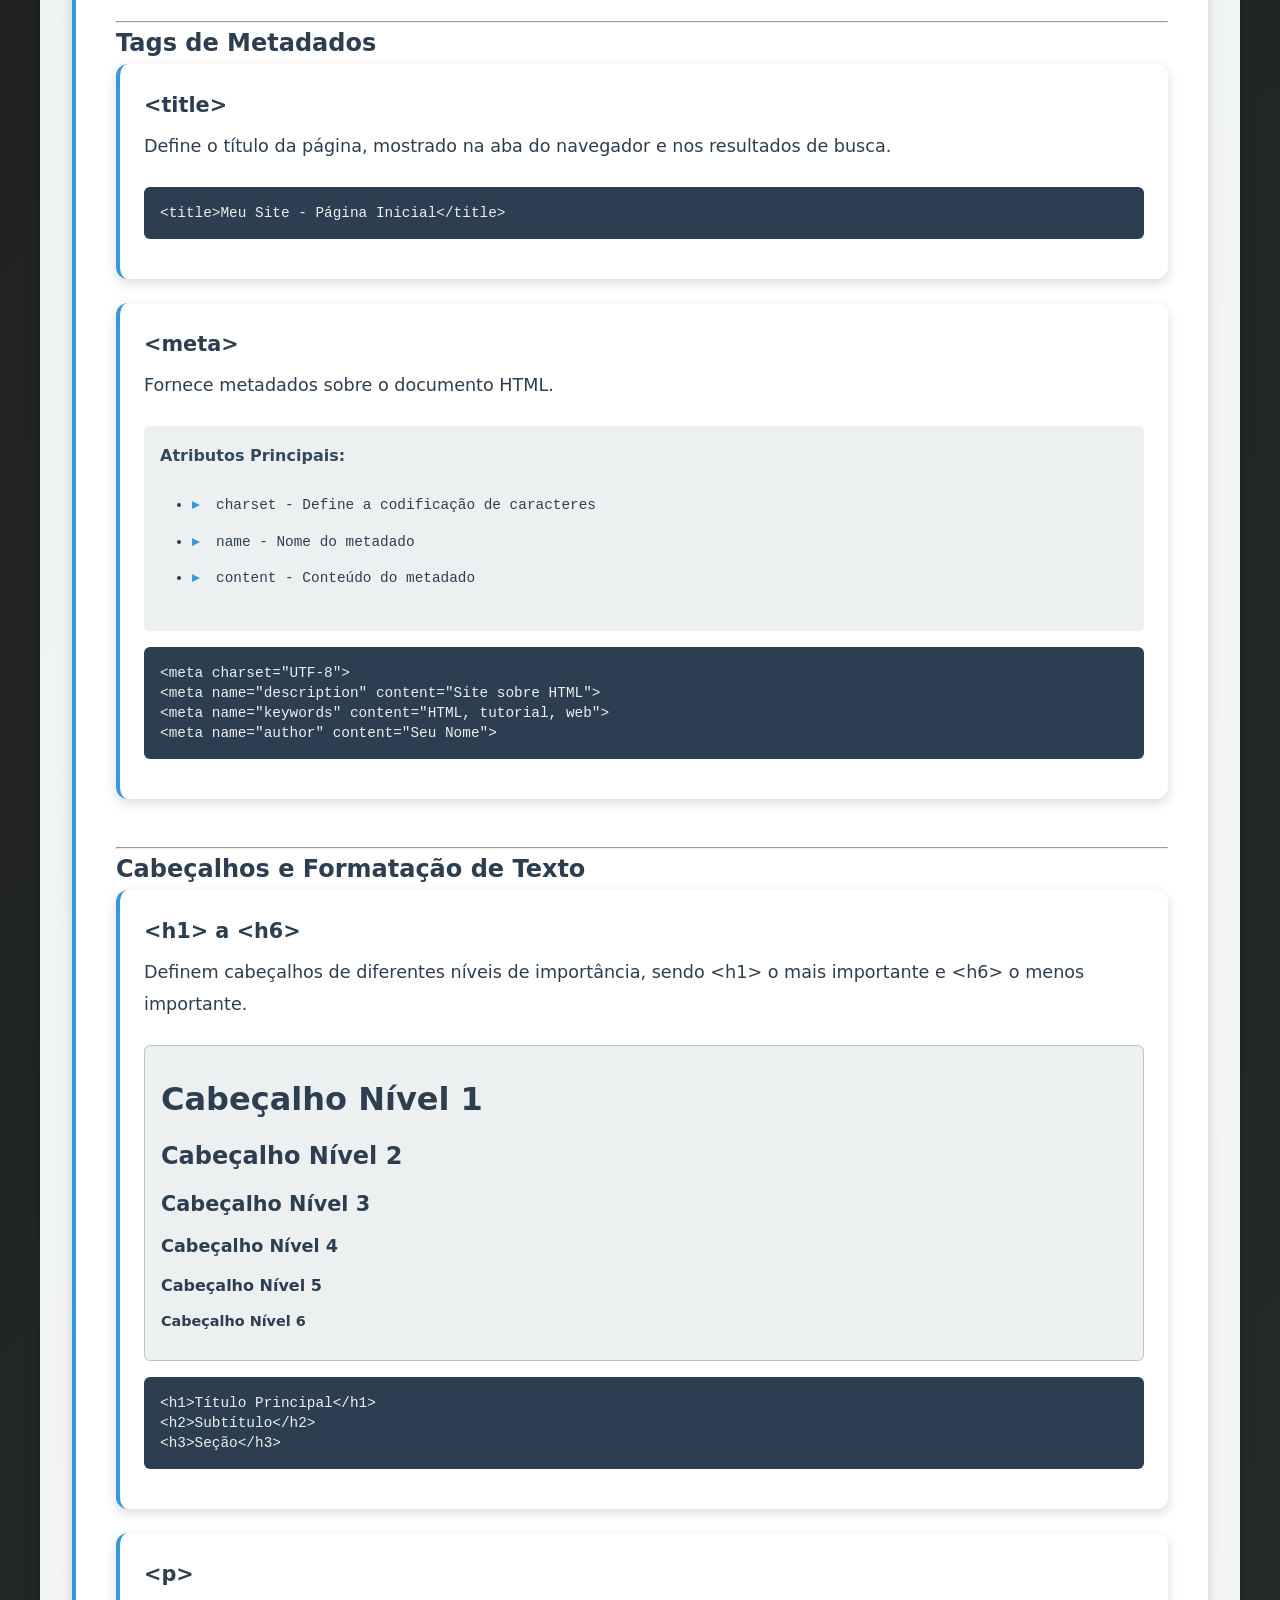
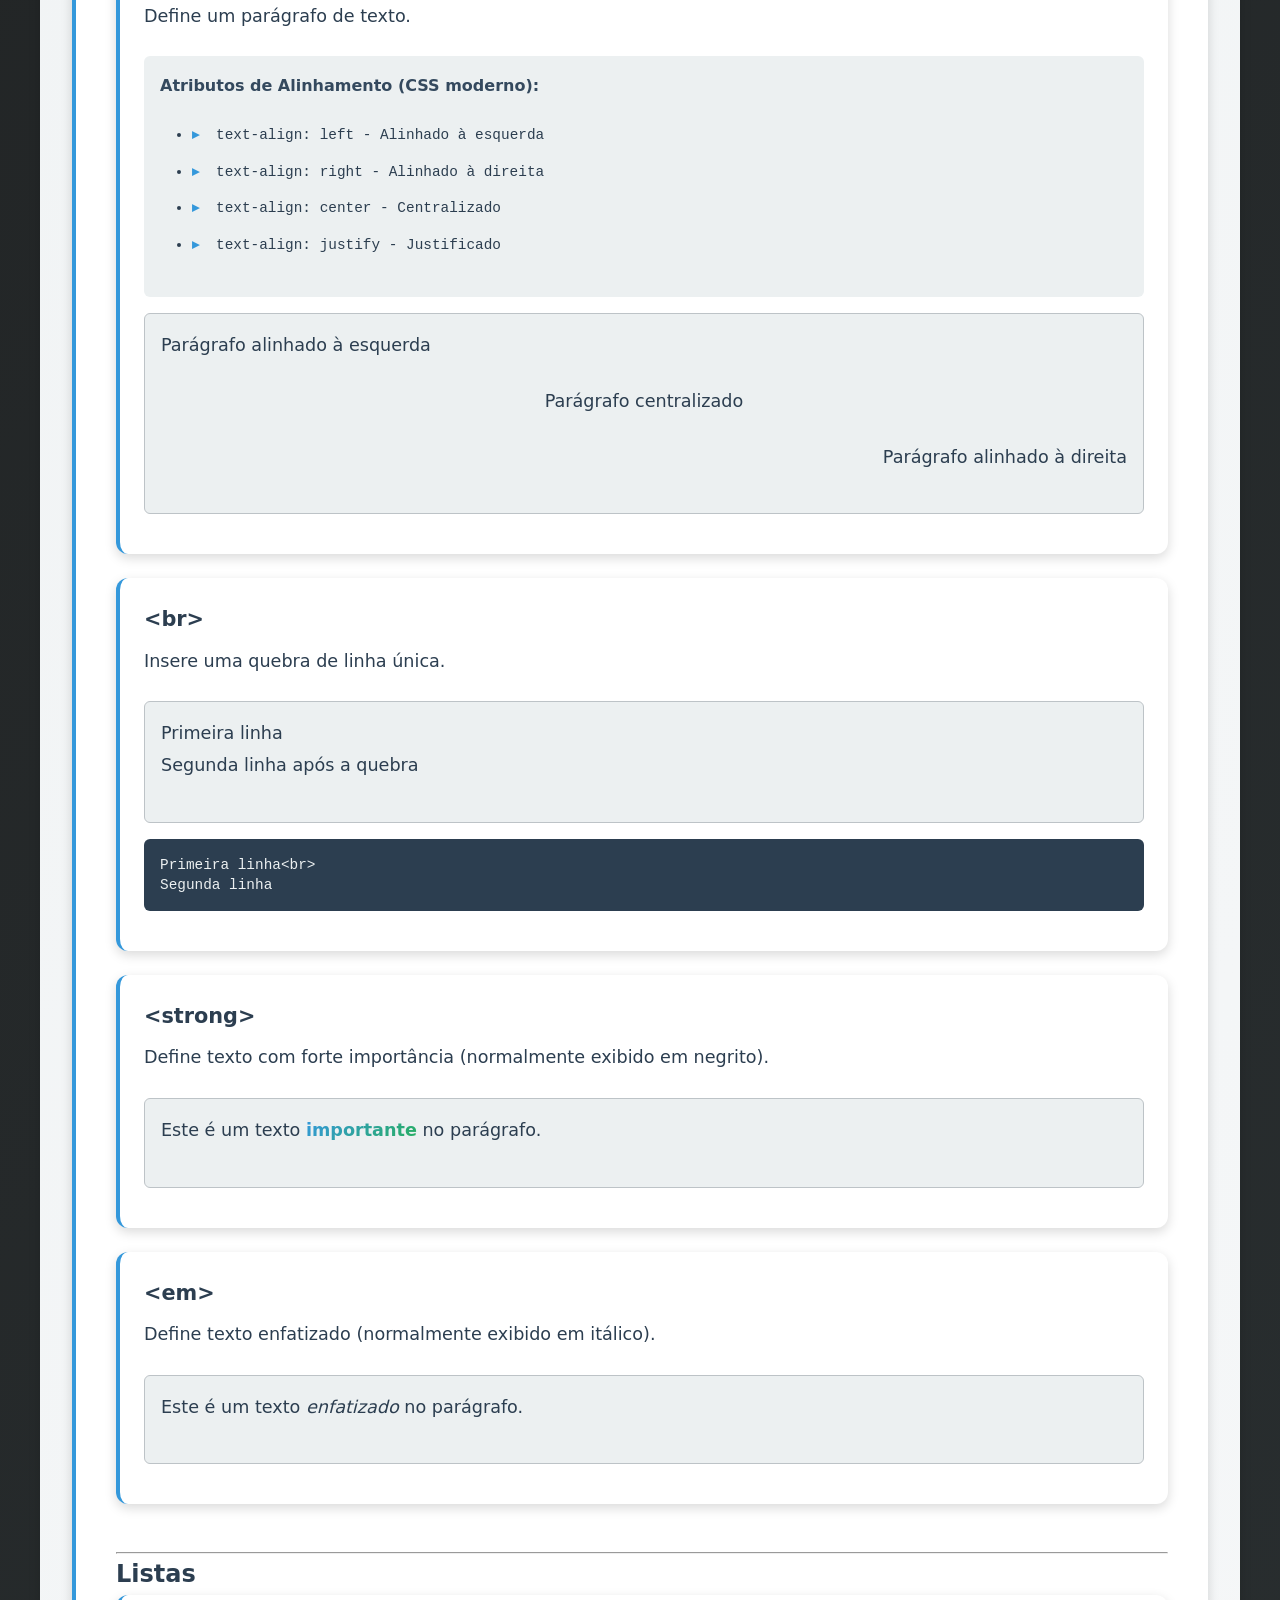
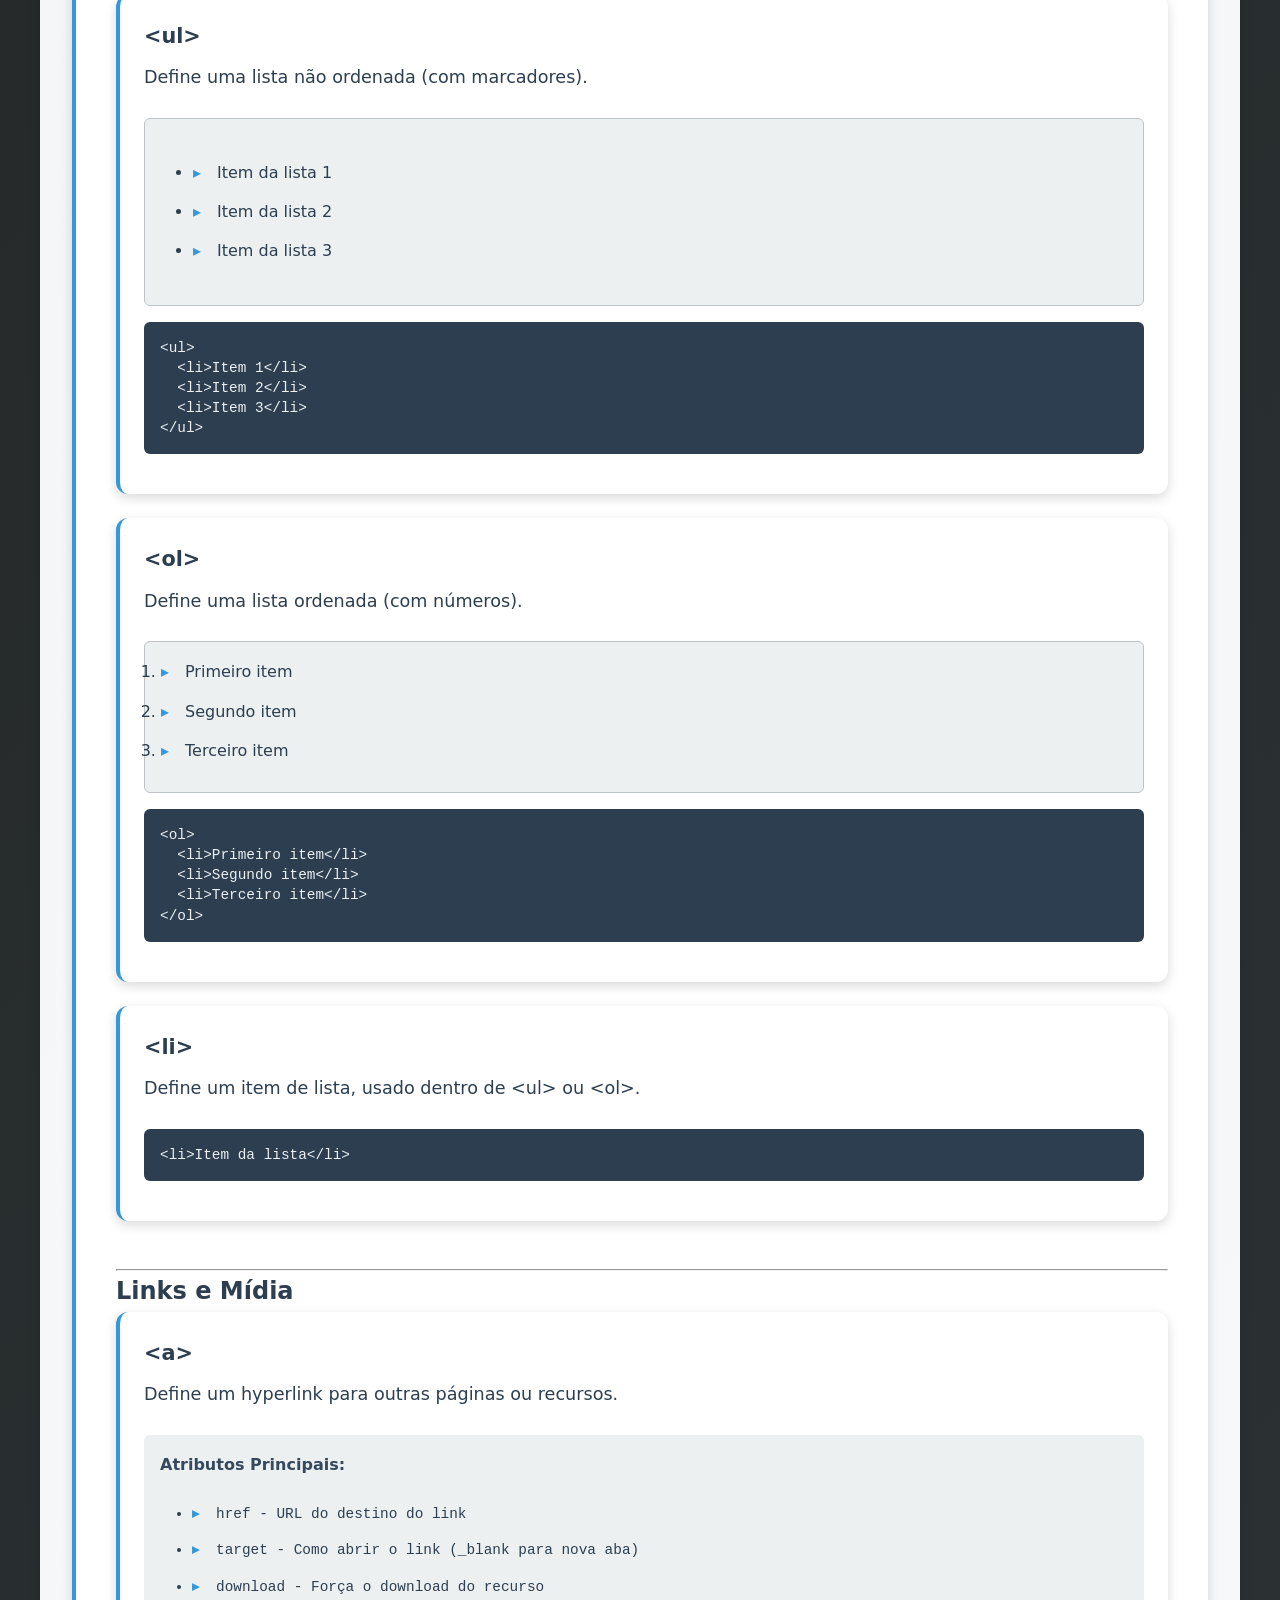
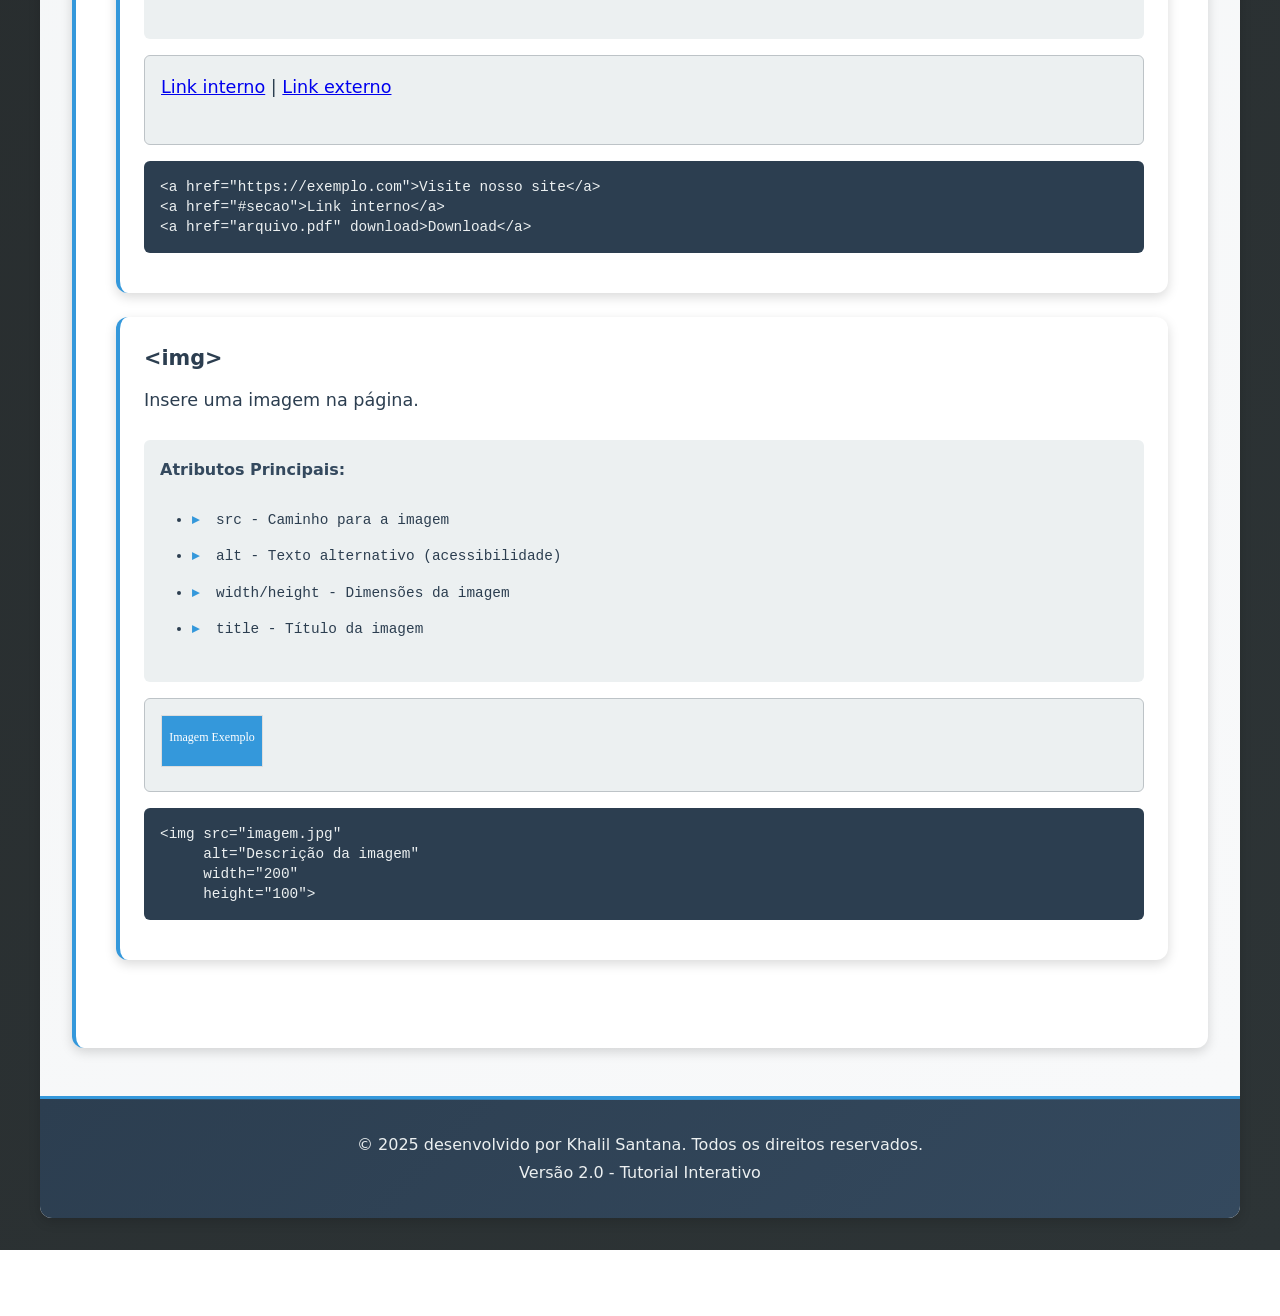
<file: pags/tags.html>
<!DOCTYPE html>
<html lang="pt-BR">
<head>
    <meta charset="UTF-8">
    <meta name="viewport" content="width=device-width, initial-scale=1.0">
    <meta name="author" content="Khalil Santana">
    <meta name="description" content="Aprenda HTML do zero com exemplos práticos e fáceis de entender.">
    <meta name="keywords" content="HTML, tutorial, web, front-end, desenvolvimento web">
    <title>Tutorial Website - HTML</title>
    <link rel="stylesheet" href="../visual/css/estilo.css">
</head>
<body>
    <div id="tudo">
        <!-- Link de acessibilidade para pular para conteúdo -->
        <a class="skip-link sr-only" href="#conteudo-principal">Ir para o conteúdo principal</a>

        <header>
            <h1>Tutorial Web</h1>
            <p class="tagline">Aprenda desenvolvimento web do zero</p>
        </header>

        <nav aria-label="Menu principal">
            <ul id="menu">
                <a href="../index.html">
                    <li>Introdução</li>
                </a>
                <a href="tags.html" aria-current="page">
                    <li>HTML</li>
                </a>
                <a href="propriedades.html">
                    <li>CSS</li>
                </a>
                <a href="javascript.html">
                    <li>JavaScript</li>
                </a>
            </ul>
        </nav>

        <main id="conteudo-principal">
            <div id="corpo">
                <div id="titulo">
                    <h2>HTML - Linguagem de Marcação de Hipertexto</h2>
                    <p>HTML é a base de toda a web. É uma linguagem de marcação usada para criar e estruturar conteúdo na web.</p>
                </div>
                
                <div id="conteudo" class="fade-in">
                    <!-- Seção: O que é HTML? -->
                    <section class="conteudo-section">
                        <h2>O que é HTML?</h2>
                        <p><strong>HTML (HyperText Markup Language)</strong> é a linguagem fundamental para a criação de páginas web. Diferente de linguagens de programação, o HTML é uma linguagem de marcação que utiliza "tags" para estruturar e apresentar conteúdo na internet.</p>
                        <p>Criado por Tim Berners-Lee em 1991, o HTML evoluiu significativamente ao longo dos anos, com a versão mais recente sendo o HTML5, que introduziu novos elementos semânticos e recursos multimídia nativos.</p>
                        
                        <div class="exemplo-grid">
                            <article class="exemplo-card">
                                <h3>Linguagem de Marcação</h3>
                                <p>Não é uma linguagem de programação, mas sim de marcação que define a estrutura do conteúdo</p>
                            </article>
                            
                            <article class="exemplo-card">
                                <h3>Baseado em Tags</h3>
                                <p>Utiliza elementos (tags) para definir diferentes partes do conteúdo</p>
                            </article>
                            
                            <article class="exemplo-card">
                                <h3>Interpretado por Navegadores</h3>
                                <p>Os navegadores web interpretam o HTML para exibir páginas</p>
                            </article>
                        </div>
                    </section>

                    <hr />

                    <!-- Seção: Por que usar HTML? -->
                    <section class="conteudo-section">
                        <h2>Por que aprender HTML?</h2>
                        <p>HTML é a espinha dorsal da web moderna. Sem ele, não existiriam sites, aplicações web ou conteúdo online estruturado.</p>
                        
                        <div class="vantagens-grid">
                            <div class="vantagem-item">
                                <h4> Universalidade</h4>
                                <p>Funciona em todos os navegadores e dispositivos</p>
                            </div>
                            <div class="vantagem-item">
                                <h4> Fácil Aprendizado</h4>
                                <p>Sintaxe simples e intuitiva para iniciantes</p>
                            </div>
                            <div class="vantagem-item">
                                <h4> Base para Outras Tecnologias</h4>
                                <p>CSS e JavaScript dependem do HTML</p>
                            </div>
                            <div class="vantagem-item">
                                <h4> SEO Amigável</h4>
                                <p>Estrutura semântica que os mecanismos de busca entendem</p>
                            </div>
                        </div>
                    </section>

                    <hr />

                    <!-- Seção: Estrutura Básica -->
                    <section class="conteudo-section">
                        <h2>Estrutura Básica de um Documento HTML</h2>
                        <p>Todos os documentos HTML seguem uma estrutura básica que inclui declarações, elementos de cabeçalho e corpo.</p>
                        
                        <div class="exemplo-codigo">
                            <pre><code>&lt;!DOCTYPE html&gt;
&lt;html lang="pt-BR"&gt;
&lt;head&gt;
    &lt;meta charset="UTF-8"&gt;
    &lt;meta name="viewport" content="width=device-width, initial-scale=1.0"&gt;
    &lt;title&gt;Título da Página&lt;/title&gt;
&lt;/head&gt;
&lt;body&gt;
    &lt;h1&gt;Meu Primeiro Cabeçalho&lt;/h1&gt;
    &lt;p&gt;Meu primeiro parágrafo.&lt;/p&gt;
&lt;/body&gt;
&lt;/html&gt;</code></pre>
                        </div>
                    </section>

                    <hr />

                    <!-- Tags HTML Organizadas por Categorias -->

                    <!-- Estrutura Básica -->
                    <section class="categoria-tags">
                        <h2>Tags de Estrutura Básica</h2>
                        
                        <article class="tag-item" id="html-tag">
                            <h3>&lt;html&gt;</h3>
                            <p>Elemento raiz que envolve todo o conteúdo HTML da página.</p>
                            <div class="tag-atributos">
                                <h4>Atributos Principais:</h4>
                                <ul>
                                    <li><code>lang</code> - Define o idioma do documento</li>
                                </ul>
                            </div>
                            <div class="exemplo-codigo">
                                <pre><code>&lt;html lang="pt-BR"&gt;
  &lt;!-- Conteúdo da página --&gt;
&lt;/html&gt;</code></pre>
                            </div>
                        </article>

                        <article class="tag-item" id="head-tag">
                            <h3>&lt;head&gt;</h3>
                            <p>Contém metadados sobre o documento, como título, codificação de caracteres e links para recursos externos.</p>
                            <div class="exemplo-codigo">
                                <pre><code>&lt;head&gt;
  &lt;meta charset="UTF-8"&gt;
  &lt;title&gt;Minha Página&lt;/title&gt;
&lt;/head&gt;</code></pre>
                            </div>
                        </article>

                        <article class="tag-item" id="body-tag">
                            <h3>&lt;body&gt;</h3>
                            <p>Contém todo o conteúdo visível da página web.</p>
                            <div class="exemplo-codigo">
                                <pre><code>&lt;body&gt;
  &lt;h1&gt;Conteúdo Principal&lt;/h1&gt;
  &lt;p&gt;Texto da página...&lt;/p&gt;
&lt;/body&gt;</code></pre>
                            </div>
                        </article>
                    </section>

                    <hr />

                    <!-- Metadados -->
                    <section class="categoria-tags">
                        <h2>Tags de Metadados</h2>
                        
                        <article class="tag-item" id="title-tag">
                            <h3>&lt;title&gt;</h3>
                            <p>Define o título da página, mostrado na aba do navegador e nos resultados de busca.</p>
                            <div class="exemplo-codigo">
                                <pre><code>&lt;title&gt;Meu Site - Página Inicial&lt;/title&gt;</code></pre>
                            </div>
                        </article>

                        <article class="tag-item" id="meta-tag">
                            <h3>&lt;meta&gt;</h3>
                            <p>Fornece metadados sobre o documento HTML.</p>
                            <div class="tag-atributos">
                                <h4>Atributos Principais:</h4>
                                <ul>
                                    <li><code>charset</code> - Define a codificação de caracteres</li>
                                    <li><code>name</code> - Nome do metadado</li>
                                    <li><code>content</code> - Conteúdo do metadado</li>
                                </ul>
                            </div>
                            <div class="exemplo-codigo">
                                <pre><code>&lt;meta charset="UTF-8"&gt;
&lt;meta name="description" content="Site sobre HTML"&gt;
&lt;meta name="keywords" content="HTML, tutorial, web"&gt;
&lt;meta name="author" content="Seu Nome"&gt;</code></pre>
                            </div>
                        </article>
                    </section>

                    <hr />

                    <!-- Cabeçalhos e Texto -->
                    <section class="categoria-tags">
                        <h2>Cabeçalhos e Formatação de Texto</h2>
                        
                        <article class="tag-item" id="headings-tag">
                            <h3>&lt;h1&gt; a &lt;h6&gt;</h3>
                            <p>Definem cabeçalhos de diferentes níveis de importância, sendo &lt;h1&gt; o mais importante e &lt;h6&gt; o menos importante.</p>
                            <div class="exemplo-pratico">
                                <h1 style="font-size: 2em; margin: 10px 0;">Cabeçalho Nível 1</h1>
                                <h2 style="font-size: 1.5em; margin: 10px 0;">Cabeçalho Nível 2</h2>
                                <h3 style="font-size: 1.3em; margin: 10px 0;">Cabeçalho Nível 3</h3>
                                <h4 style="font-size: 1.1em; margin: 10px 0;">Cabeçalho Nível 4</h4>
                                <h5 style="font-size: 1em; margin: 10px 0;">Cabeçalho Nível 5</h5>
                                <h6 style="font-size: 0.9em; margin: 10px 0;">Cabeçalho Nível 6</h6>
                            </div>
                            <div class="exemplo-codigo">
                                <pre><code>&lt;h1&gt;Título Principal&lt;/h1&gt;
&lt;h2&gt;Subtítulo&lt;/h2&gt;
&lt;h3&gt;Seção&lt;/h3&gt;</code></pre>
                            </div>
                        </article>

                        <article class="tag-item" id="p-tag">
                            <h3>&lt;p&gt;</h3>
                            <p>Define um parágrafo de texto.</p>
                            <div class="tag-atributos">
                                <h4>Atributos de Alinhamento (CSS moderno):</h4>
                                <ul>
                                    <li><code>text-align: left</code> - Alinhado à esquerda</li>
                                    <li><code>text-align: right</code> - Alinhado à direita</li>
                                    <li><code>text-align: center</code> - Centralizado</li>
                                    <li><code>text-align: justify</code> - Justificado</li>
                                </ul>
                            </div>
                            <div class="exemplo-pratico">
                                <p style="text-align: left;">Parágrafo alinhado à esquerda</p>
                                <p style="text-align: center;">Parágrafo centralizado</p>
                                <p style="text-align: right;">Parágrafo alinhado à direita</p>
                            </div>
                        </article>

                        <article class="tag-item" id="br-tag">
                            <h3>&lt;br&gt;</h3>
                            <p>Insere uma quebra de linha única.</p>
                            <div class="exemplo-pratico">
                                <p>Primeira linha<br>Segunda linha após a quebra</p>
                            </div>
                            <div class="exemplo-codigo">
                                <pre><code>Primeira linha&lt;br&gt;
Segunda linha</code></pre>
                            </div>
                        </article>

                        <article class="tag-item" id="strong-tag">
                            <h3>&lt;strong&gt;</h3>
                            <p>Define texto com forte importância (normalmente exibido em negrito).</p>
                            <div class="exemplo-pratico">
                                <p>Este é um texto <strong>importante</strong> no parágrafo.</p>
                            </div>
                        </article>

                        <article class="tag-item" id="em-tag">
                            <h3>&lt;em&gt;</h3>
                            <p>Define texto enfatizado (normalmente exibido em itálico).</p>
                            <div class="exemplo-pratico">
                                <p>Este é um texto <em>enfatizado</em> no parágrafo.</p>
                            </div>
                        </article>
                    </section>

                    <hr />

                    <!-- Listas -->
                    <section class="categoria-tags">
                        <h2>Listas</h2>
                        
                        <article class="tag-item" id="ul-tag">
                            <h3>&lt;ul&gt;</h3>
                            <p>Define uma lista não ordenada (com marcadores).</p>
                            <div class="exemplo-pratico">
                                <ul>
                                    <li>Item da lista 1</li>
                                    <li>Item da lista 2</li>
                                    <li>Item da lista 3</li>
                                </ul>
                            </div>
                            <div class="exemplo-codigo">
                                <pre><code>&lt;ul&gt;
  &lt;li&gt;Item 1&lt;/li&gt;
  &lt;li&gt;Item 2&lt;/li&gt;
  &lt;li&gt;Item 3&lt;/li&gt;
&lt;/ul&gt;</code></pre>
                            </div>
                        </article>

                        <article class="tag-item" id="ol-tag">
                            <h3>&lt;ol&gt;</h3>
                            <p>Define uma lista ordenada (com números).</p>
                            <div class="exemplo-pratico">
                                <ol>
                                    <li>Primeiro item</li>
                                    <li>Segundo item</li>
                                    <li>Terceiro item</li>
                                </ol>
                            </div>
                            <div class="exemplo-codigo">
                                <pre><code>&lt;ol&gt;
  &lt;li&gt;Primeiro item&lt;/li&gt;
  &lt;li&gt;Segundo item&lt;/li&gt;
  &lt;li&gt;Terceiro item&lt;/li&gt;
&lt;/ol&gt;</code></pre>
                            </div>
                        </article>

                        <article class="tag-item" id="li-tag">
                            <h3>&lt;li&gt;</h3>
                            <p>Define um item de lista, usado dentro de &lt;ul&gt; ou &lt;ol&gt;.</p>
                            <div class="exemplo-codigo">
                                <pre><code>&lt;li&gt;Item da lista&lt;/li&gt;</code></pre>
                            </div>
                        </article>
                    </section>

                    <hr />

                    <!-- Links e Mídia -->
                    <section class="categoria-tags">
                        <h2>Links e Mídia</h2>
                        
                        <article class="tag-item" id="a-tag">
                            <h3>&lt;a&gt;</h3>
                            <p>Define um hyperlink para outras páginas ou recursos.</p>
                            <div class="tag-atributos">
                                <h4>Atributos Principais:</h4>
                                <ul>
                                    <li><code>href</code> - URL do destino do link</li>
                                    <li><code>target</code> - Como abrir o link (_blank para nova aba)</li>
                                    <li><code>download</code> - Força o download do recurso</li>
                                </ul>
                            </div>
                            <div class="exemplo-pratico">
                                <p><a href="#a-tag">Link interno</a> | <a href="https://exemplo.com" target="_blank">Link externo</a></p>
                            </div>
                            <div class="exemplo-codigo">
                                <pre><code>&lt;a href="https://exemplo.com"&gt;Visite nosso site&lt;/a&gt;
&lt;a href="#secao"&gt;Link interno&lt;/a&gt;
&lt;a href="arquivo.pdf" download&gt;Download&lt;/a&gt;</code></pre>
                            </div>
                        </article>

                        <article class="tag-item" id="img-tag">
                            <h3>&lt;img&gt;</h3>
                            <p>Insere uma imagem na página.</p>
                            <div class="tag-atributos">
                                <h4>Atributos Principais:</h4>
                                <ul>
                                    <li><code>src</code> - Caminho para a imagem</li>
                                    <li><code>alt</code> - Texto alternativo (acessibilidade)</li>
                                    <li><code>width/height</code> - Dimensões da imagem</li>
                                    <li><code>title</code> - Título da imagem</li>
                                </ul>
                            </div>
                            <div class="exemplo-pratico">
                                <img src="data:image/svg+xml;charset=UTF-8,%3Csvg xmlns='http://www.w3.org/2000/svg' width='100' height='50' viewBox='0 0 100 50'%3E%3Crect width='100' height='50' fill='%233498db'/%3E%3Ctext x='50%25' y='50%25' font-size='12' text-anchor='middle' fill='white'%3EImagem Exemplo%3C/text%3E%3C/svg%3E" 
                                     alt="Exemplo de imagem" 
                                     title="Imagem de exemplo"
                                     style="border: 1px solid #ddd;">
                            </div>
                            <div class="exemplo-codigo">
                                <pre><code>&lt;img src="imagem.jpg" 
     alt="Descrição da imagem"
     width="200" 
     height="100"&gt;</code></pre>
                            </div>
                        </article>
                    </section>

                    <!-- Continuação com outras categorias de tags... -->

                </div>
            </div>
        </main>

        <footer>
            <p>&copy; 2025 desenvolvido por Khalil Santana. Todos os direitos reservados.</p>
            <p class="versao">Versão 2.0 - Tutorial Interativo</p>
        </footer>
    </div>

    <style>
        /* Estilos específicos para a página HTML */
        .conteudo-section {
            margin-bottom: 3rem;
        }

        .categoria-tags {
            margin-bottom: 3rem;
        }

        .tag-item {
            background: var(--background-white);
            padding: 1.5rem;
            margin-bottom: 1.5rem;
            border-radius: var(--border-radius);
            box-shadow: var(--shadow);
            border-left: 4px solid var(--accent-color);
        }

        .tag-item h3 {
            color: var(--primary-color);
            margin-bottom: 0.5rem;
            font-size: 1.3rem;
        }

        .tag-atributos {
            background: var(--background-light);
            padding: 1rem;
            border-radius: var(--border-radius-sm);
            margin: 1rem 0;
        }

        .tag-atributos h4 {
            color: var(--secondary-color);
            margin-bottom: 0.5rem;
        }

        .tag-atributos ul {
            margin: 0;
            padding-left: 1.5rem;
        }

        .tag-atributos li {
            margin-bottom: 0.25rem;
            font-family: 'Courier New', monospace;
            font-size: 0.9rem;
        }

        .exemplo-codigo {
            background: #2c3e50;
            color: #ecf0f1;
            padding: 1rem;
            border-radius: var(--border-radius-sm);
            margin: 1rem 0;
            overflow-x: auto;
        }

        .exemplo-codigo pre {
            margin: 0;
            font-family: 'Courier New', monospace;
            font-size: 0.9rem;
            line-height: 1.4;
        }

        .exemplo-codigo code {
            color: #ecf0f1;
        }

        .exemplo-pratico {
            background: var(--background-light);
            padding: 1rem;
            border-radius: var(--border-radius-sm);
            margin: 1rem 0;
            border: 1px solid var(--border-color);
        }

        .vantagens-grid {
            display: grid;
            grid-template-columns: repeat(auto-fit, minmax(250px, 1fr));
            gap: 1.5rem;
            margin: 2rem 0;
        }

        .vantagem-item {
            background: var(--background-white);
            padding: 1.5rem;
            border-radius: var(--border-radius);
            box-shadow: var(--shadow);
            text-align: center;
            transition: transform var(--transition-normal);
        }

        .vantagem-item:hover {
            transform: translateY(-5px);
        }

        .vantagem-item h4 {
            color: var(--accent-color);
            margin-bottom: 0.5rem;
        }

        .skip-link {
            position: absolute;
            top: -40px;
            left: 0;
            background: var(--primary-color);
            color: var(--text-light);
            padding: 8px;
            text-decoration: none;
            z-index: 1000;
            transition: top 0.3s;
        }

        .skip-link:focus {
            top: 0;
        }

        @media (max-width: 768px) {
            .vantagens-grid {
                grid-template-columns: 1fr;
            }
            
            .tag-item {
                padding: 1rem;
            }
        }
    </style>
</body>
</html>
</file>
<file: visual/css/estilo.css>
/*
autor: Khalil Monteiro
data: 29/10/2025
versão otimizada e comentada
*/

* {
    margin: 0;
    padding: 0;
    box-sizing: border-box;
}

html {
    font-size: 16px;
    scroll-behavior: smooth;
    scroll-padding-top: 80px; /* Para scroll suave considerar o header fixo */
}

:root {
    /* Cores principais */
    --primary-color: #2c3e50;
    --secondary-color: #34495e;
    --accent-color: #3498db;
    --success-color: #27ae60;
    --warning-color: #f39c12;
    --danger-color: #e74c3c;
    
    /* Cores de fundo */
    --background-dark: #1a1a1a;
    --background-light: #ecf0f1;
    --background-white: #ffffff;
    
    /* Cores de texto */
    --text-dark: #2c3e50;
    --text-light: #ecf0f1;
    --text-muted: #7f8c8d;
    
    /* Elementos UI */
    --border-color: #bdc3c7;
    --shadow: 0 4px 12px rgba(0, 0, 0, 0.15);
    --shadow-hover: 0 8px 24px rgba(0, 0, 0, 0.2);
    --border-radius: 12px;
    --border-radius-sm: 6px;
    
    /* Transições */
    --transition-fast: 0.2s ease;
    --transition-normal: 0.3s ease;
    --transition-slow: 0.5s ease;
}

/* ===== CORPO E BASE ===== */
body {
    font-family: 'Segoe UI', system-ui, -apple-system, sans-serif;
    background: linear-gradient(135deg, var(--background-dark) 0%, #2d3436 100%);
    color: var(--text-light);
    line-height: 1.7;
    min-height: 100vh;
    -webkit-font-smoothing: antialiased;
    -moz-osx-font-smoothing: grayscale;
}

/* ===== LAYOUT PRINCIPAL ===== */
#tudo {
    max-width: 1200px;
    width: 95%;
    min-height: 90vh;
    margin: 2rem auto;
    background: var(--background-white);
    color: var(--text-dark);
    box-shadow: var(--shadow);
    border-radius: var(--border-radius);
    overflow: hidden;
    transition: transform var(--transition-normal), box-shadow var(--transition-normal);
}

#tudo:hover {
    transform: translateY(-2px);
    box-shadow: var(--shadow-hover);
}

/* ===== HEADER ===== */
header {
    background: linear-gradient(135deg, var(--primary-color) 0%, var(--secondary-color) 100%);
    color: var(--text-light);
    padding: 3rem 2rem;
    text-align: center;
    border-bottom: 3px solid var(--accent-color);
    position: relative;
    overflow: hidden;
}

/* Efeito de partículas animadas no header */
header::before {
    content: "";
    position: absolute;
    top: -50%;
    left: -50%;
    width: 200%;
    height: 200%;
    background: radial-gradient(circle, rgba(52, 152, 219, 0.1) 1px, transparent 1px);
    background-size: 20px 20px;
    animation: float 20s infinite linear;
}

@keyframes float {
    0% { transform: translate(0, 0) rotate(0deg); }
    100% { transform: translate(-20px, -20px) rotate(360deg); }
}

/* Efeito animado de barra decorativa */
header::after {
    content: "";
    position: absolute;
    bottom: 0;
    left: 0;
    height: 4px;
    background: linear-gradient(90deg, var(--accent-color), var(--success-color), var(--warning-color));
    animation: barra 3s infinite alternate ease-in-out;
    border-radius: 2px;
}

@keyframes barra {
    0% { width: 20%; opacity: 0.7; }
    100% { width: 100%; opacity: 1; }
}

header h1 {
    font-size: clamp(2rem, 5vw, 3rem);
    margin-bottom: 0.75rem;
    font-weight: 800;
    position: relative;
    z-index: 1;
    text-shadow: 2px 2px 4px rgba(0, 0, 0, 0.3);
}

.tagline {
    font-size: clamp(1rem, 2.5vw, 1.3rem);
    opacity: 0.9;
    font-weight: 300;
    position: relative;
    z-index: 1;
}

/* ===== NAVEGAÇÃO ===== */
nav {
    background: linear-gradient(135deg, var(--secondary-color), var(--primary-color));
    border-bottom: 2px solid var(--border-color);
    position: sticky;
    top: 0;
    z-index: 1000;
    backdrop-filter: blur(10px);
}

#menu {
    list-style: none;
    display: flex;
    justify-content: center;
    align-items: center;
    flex-wrap: wrap;
}

#menu li {
    flex: 1;
    min-width: 120px;
    text-align: center;
    transition: transform var(--transition-fast);
}

#menu li:hover {
    transform: translateY(-2px);
}

#menu a {
    display: block;
    padding: 1.25rem 1rem;
    color: var(--text-light);
    text-decoration: none;
    font-weight: 600;
    transition: all var(--transition-normal);
    border-bottom: 3px solid transparent;
    position: relative;
    overflow: hidden;
}

#menu a::before {
    content: "";
    position: absolute;
    top: 0;
    left: -100%;
    width: 100%;
    height: 100%;
    background: linear-gradient(90deg, transparent, rgba(255,255,255,0.2), transparent);
    transition: left var(--transition-slow);
}

#menu a:hover::before {
    left: 100%;
}

#menu a:hover {
    background-color: var(--accent-color);
    border-bottom-color: var(--warning-color);
}

#menu a[aria-current="page"] {
    background-color: var(--accent-color);
    border-bottom-color: var(--warning-color);
    font-weight: 700;
    box-shadow: inset 0 -3px 0 var(--warning-color);
}

/* ===== CONTEÚDO PRINCIPAL ===== */
#corpo {
    background: linear-gradient(135deg, var(--background-light) 0%, #f8f9fa 100%);
    padding: 3rem 2rem;
    min-height: 60vh;
}

#titulo {
    text-align: center;
    margin-bottom: 3rem;
    position: relative;
}

#titulo::after {
    content: "";
    position: absolute;
    bottom: -10px;
    left: 50%;
    transform: translateX(-50%);
    width: 80px;
    height: 3px;
    background: linear-gradient(90deg, var(--accent-color), var(--success-color));
    border-radius: 2px;
}

#titulo h2 {
    color: var(--primary-color);
    font-size: clamp(1.8rem, 4vw, 2.5rem);
    margin-bottom: 0.5rem;
    font-weight: 700;
}

#conteudo {
    background: var(--background-white);
    padding: 2.5rem;
    border-radius: var(--border-radius);
    box-shadow: var(--shadow);
    border-left: 4px solid var(--accent-color);
    transition: transform var(--transition-normal), box-shadow var(--transition-normal);
}

#conteudo:hover {
    transform: translateX(5px);
    box-shadow: var(--shadow-hover);
}

#conteudo p {
    margin-bottom: 1.5rem;
    color: var(--text-dark);
    line-height: 1.8;
    font-size: 1.1rem;
}

#conteudo ul {
    margin: 1.5rem 0;
    padding-left: 2rem;
}

#conteudo li {
    margin-bottom: 0.75rem;
    color: var(--text-dark);
    position: relative;
    padding-left: 1.5rem;
}

#conteudo li::before {
    content: "▸";
    position: absolute;
    left: 0;
    color: var(--accent-color);
    font-weight: bold;
}

#conteudo strong {
    color: var(--accent-color);
    font-weight: 700;
    background: linear-gradient(135deg, var(--accent-color), var(--success-color));
    -webkit-background-clip: text;
    -webkit-text-fill-color: transparent;
    background-clip: text;
}

/* ===== FOOTER ===== */
footer {
    background: linear-gradient(135deg, var(--primary-color), var(--secondary-color));
    color: var(--text-light);
    text-align: center;
    padding: 2rem;
    border-top: 3px solid var(--accent-color);
    position: relative;
}

footer::before {
    content: "";
    position: absolute;
    top: 0;
    left: 0;
    right: 0;
    height: 1px;
    background: linear-gradient(90deg, transparent, var(--accent-color), transparent);
}

/* ===== COMPONENTES DE EXEMPLO ===== */
.exemplo-grid {
    display: grid;
    grid-template-columns: repeat(auto-fit, minmax(300px, 1fr));
    gap: 1.5rem;
    margin: 2rem 0;
}

.exemplo-card {
    background: var(--background-white);
    border-radius: var(--border-radius);
    padding: 1.5rem;
    box-shadow: var(--shadow);
    border: 1px solid var(--border-color);
    transition: all var(--transition-normal);
    cursor: pointer;
}

.exemplo-card:hover {
    transform: translateY(-5px);
    box-shadow: var(--shadow-hover);
    border-color: var(--accent-color);
}

.exemplo-card h3 {
    color: var(--primary-color);
    margin-bottom: 1rem;
    font-size: 1.2rem;
}

/* ===== RESPONSIVIDADE AVANÇADA ===== */
@media (max-width: 768px) {
    #tudo {
        margin: 1rem auto;
        width: 98%;
        border-radius: var(--border-radius-sm);
    }
    
    header {
        padding: 2rem 1rem;
    }
    
    #menu {
        flex-direction: column;
    }
    
    #menu li {
        width: 100%;
        min-width: auto;
    }
    
    #corpo {
        padding: 1.5rem 1rem;
    }
    
    #conteudo {
        padding: 1.5rem;
    }
    
    .exemplo-grid {
        grid-template-columns: 1fr;
    }
}

@media (max-width: 480px) {
    html {
        font-size: 14px;
    }
    
    #conteudo {
        padding: 1rem;
    }
    
    #menu a {
        padding: 1rem 0.5rem;
        font-size: 0.9rem;
    }
}

/* ===== UTILITÁRIOS ===== */
.sr-only {
    position: absolute;
    width: 1px;
    height: 1px;
    padding: 0;
    margin: -1px;
    overflow: hidden;
    clip: rect(0, 0, 0, 0);
    white-space: nowrap;
    border: 0;
}

.fade-in {
    animation: fadeIn 0.8s ease-in;
}

@keyframes fadeIn {
    from { opacity: 0; transform: translateY(20px); }
    to { opacity: 1; transform: translateY(0); }
}

/* ===== SCROLLBAR PERSONALIZADA ===== */
::-webkit-scrollbar {
    width: 8px;
}

::-webkit-scrollbar-track {
    background: var(--background-light);
}

::-webkit-scrollbar-thumb {
    background: linear-gradient(135deg, var(--accent-color), var(--success-color));
    border-radius: 4px;
}

::-webkit-scrollbar-thumb:hover {
    background: linear-gradient(135deg, var(--success-color), var(--accent-color));
}

/* ===== ESTADOS DE FOCO PARA ACESSIBILIDADE ===== */
a:focus-visible,
button:focus-visible {
    outline: 2px solid var(--accent-color);
    outline-offset: 2px;
    border-radius: var(--border-radius-sm);
}

/* ===== LOADING STATES ===== */
.loading {
    opacity: 0.7;
    pointer-events: none;
    position: relative;
}

.loading::after {
    content: "";
    position: absolute;
    top: 50%;
    left: 50%;
    transform: translate(-50%, -50%);
    width: 20px;
    height: 20px;
    border: 2px solid var(--border-color);
    border-top: 2px solid var(--accent-color);
    border-radius: 50%;
    animation: spin 1s linear infinite;
}

@keyframes spin {
    0% { transform: translate(-50%, -50%) rotate(0deg); }
    100% { transform: translate(-50%, -50%) rotate(360deg); }
}
</file>
